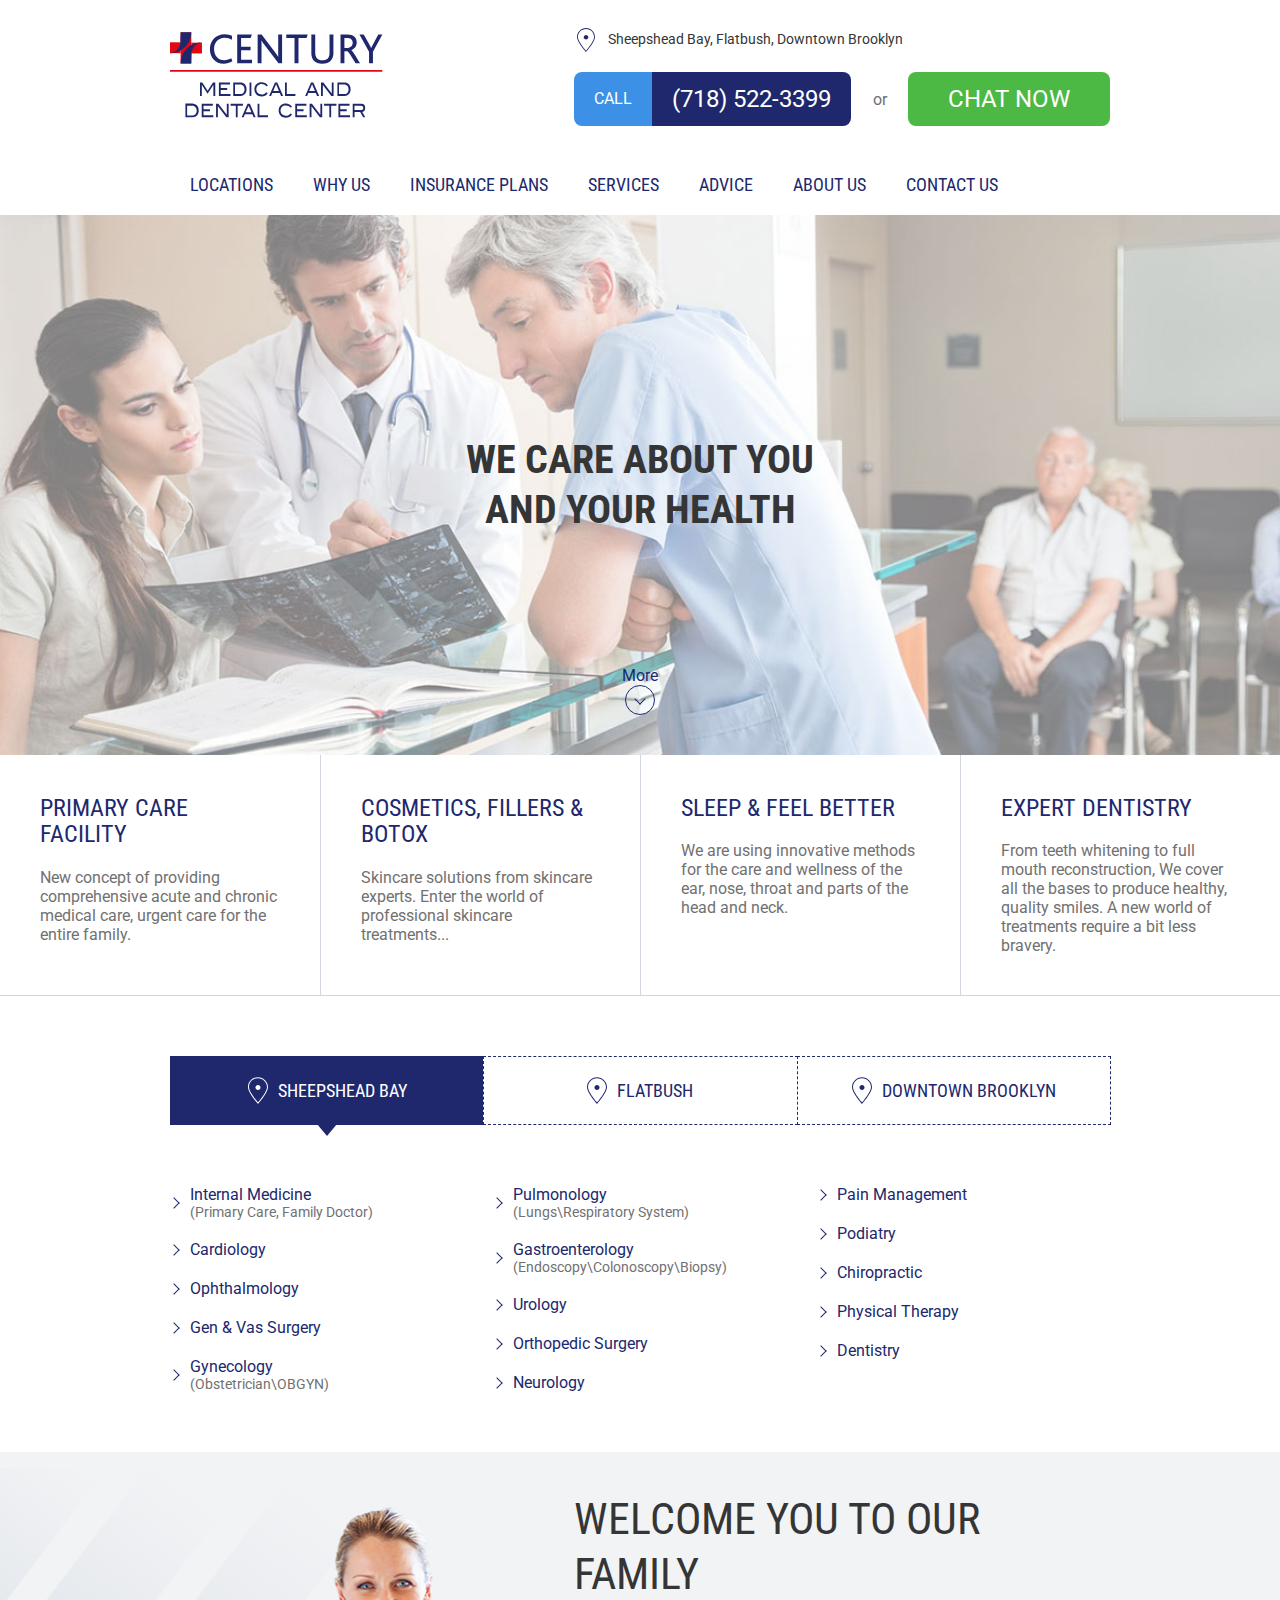
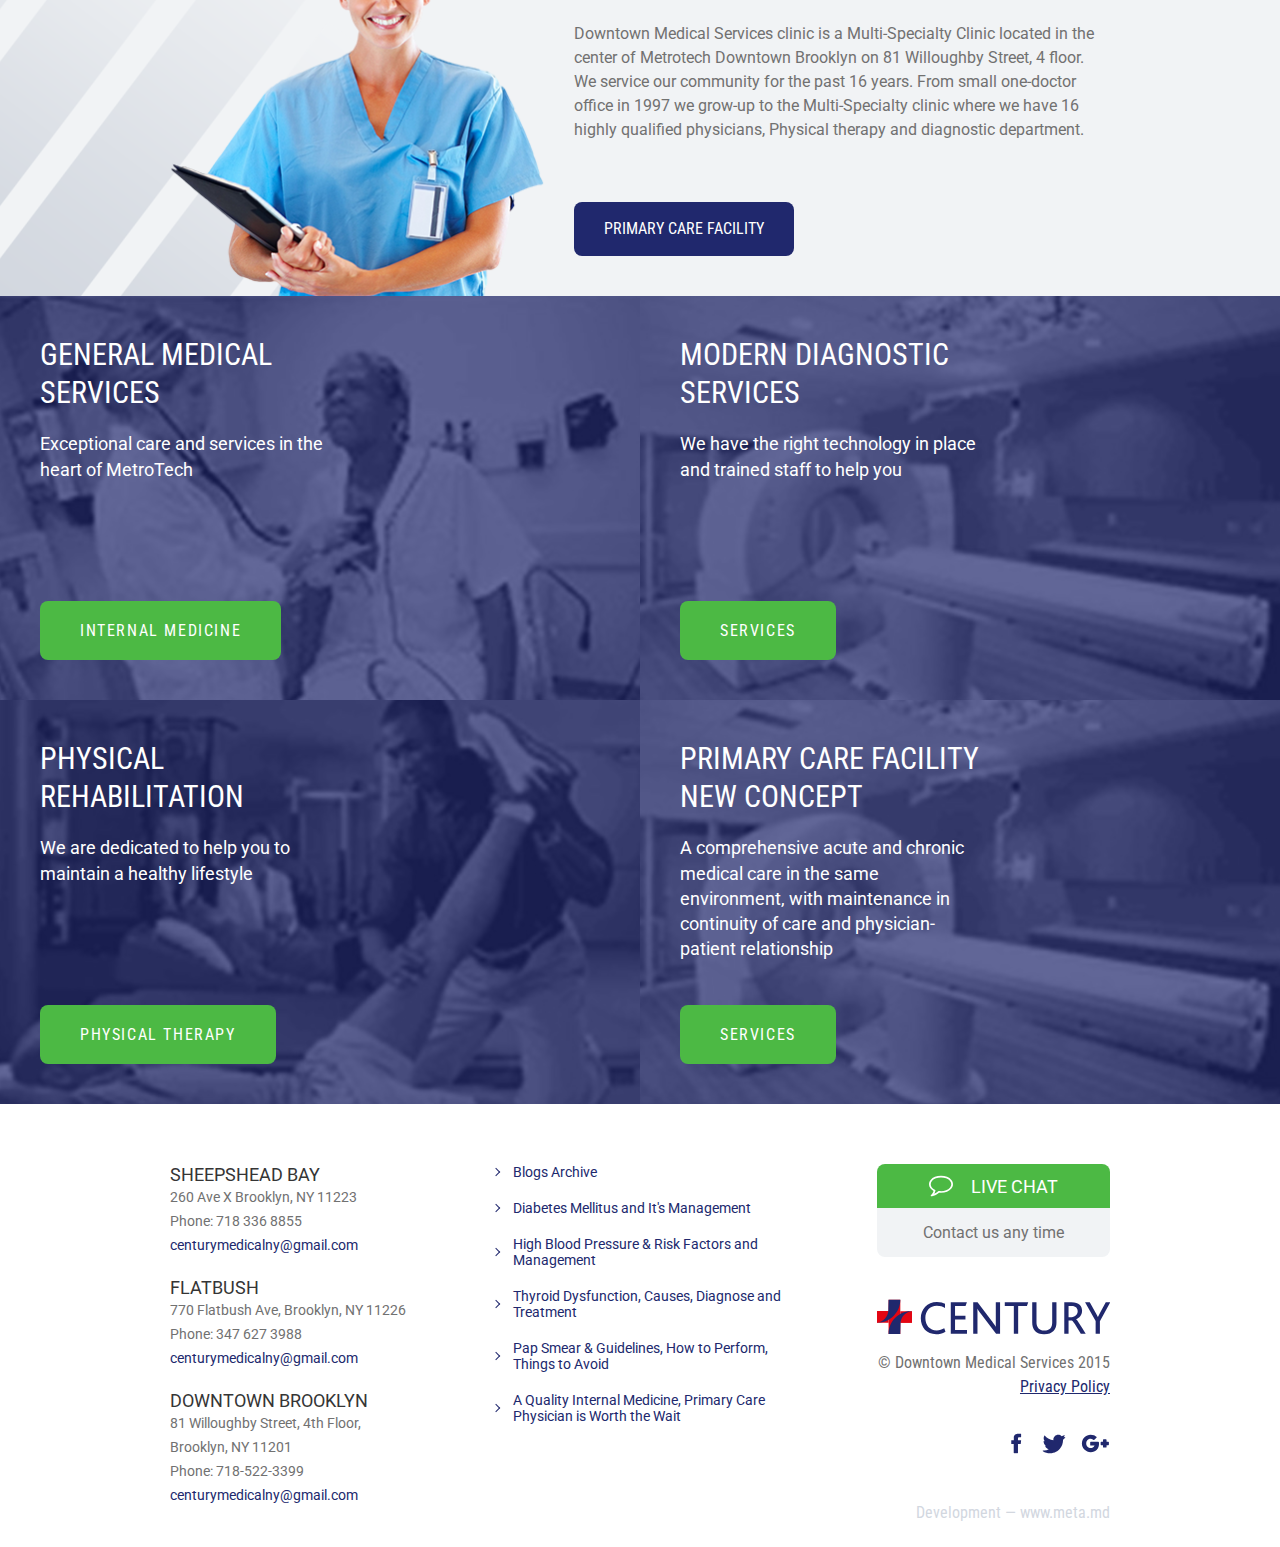
<file: docs/index.html>
<!DOCTYPE html>
<html>
  <head>
    <meta charset="UTF-8">
    <meta name="viewport" content="width=device-width, initial-scale=1.0" user-scalable="none">
    <meta http-equiv="X-UA-Compatible" content="ie=edge">
    <title>CENTURY | Home page</title>
    <!--default styles-->
    <link href="https://fonts.googleapis.com/css?family=Roboto|Roboto+Condensed:400,700&amp;amp;subset=cyrillic" rel="stylesheet">
    <link href="css/framework.min.css" rel="stylesheet">
  </head>
  <body>
    <header class="header">
      <div class="container">
        <div class="row middle">
          <div class="col md-3 xs-8"><a class="brand" href="index.html" title="CENTURY">
              <svg>
                <use xlink:href="#logo"></use>
              </svg></a></div>
          <div class="col xs-4 tablet__down">
            <button class="navbar-toggle">
              <svg>
                <use xlink:href="#menu"></use>
              </svg>
            </button>
          </div>
          <div class="col md-7 offset-md-2">
            <div class="row middle between">
              <div class="location">
                <svg class="location-icon">
                  <use xlink:href="#location"></use>
                </svg>Sheepshead Bay, Flatbush, Downtown Brooklyn
              </div><a class="btn-call" href="tel:7185223399" title="call"><span>(718) 522-3399</span></a><span class="buttons-wraper">or</span><a class="btn-chat" href="#" data-show="chat">Chat now </a>
            </div>
          </div>
        </div>
        <nav class="navbar">
          <div class="navbar-content">
            <div class="navbar-nav">
              <ul>
                <li class="active"><a href="index.html">Home</a></li>
                <li><a href="locations.html">Locations</a></li>
                <li><a href="why-us.html">Why us</a></li>
                <li><a href="insurance-plans.html">Insurance plans</a></li>
                <li><a href="services.html">Services</a></li>
                <li><a href="blog.html">Advice</a></li>
                <li><a href="about-us.html">About us</a></li>
                <li><a href="contact-us.html">Contact us</a></li>
                <li class="tablet__down"><a class="btn-call" href="tel:7185223399" title="call"><span>(718) 522-3399</span></a><a class="btn-chat" href="#" data-show="chat">Chat now </a></li>
              </ul>
            </div>
          </div>
        </nav>
      </div>
    </header>
    <div class="home--well"><img class="image-to-bg" src="img/home-well.jpg" alt="">
      <h1>We Care About You<br>And Your Health  </h1><a class="scroll-more" href="#anchor">More</a>
    </div>
    <div class="services" id="anchor">
      <div class="container flexed">
        <div class="row stretch"><a class="services__panel" href="service.html" title="Primary Care facility"><span class="services__panel--title">Primary Care facility</span><span class="services__panel--intro">New concept of providing comprehensive acute and chronic medical care, urgent care for the entire family.</span></a><a class="services__panel" href="service.html" title="Cosmetics, Fillers &amp; Botox"><span class="services__panel--title">Cosmetics, Fillers & Botox</span><span class="services__panel--intro">Skincare solutions from skincare experts. Enter the world of professional skincare treatments...</span></a><a class="services__panel" href="service.html" title="sleep &amp; feel better"><span class="services__panel--title">sleep & feel better</span><span class="services__panel--intro">We are using innovative methods for the care and wellness of the ear, nose, throat and parts of the head and neck.</span></a><a class="services__panel" href="service.html" title="Expert Dentistry"><span class="services__panel--title">Expert Dentistry</span><span class="services__panel--intro">From teeth whitening to full mouth reconstruction, We cover all the bases to produce healthy, quality smiles. A new world of treatments require a bit less bravery.</span></a></div>
      </div>
    </div>
    <div class="locations">
      <div class="container">
        <!-- locations tabs-->
        <ul class="nav-tabs" role="tablist">
          <li class="active" role="presentation"><a href="#sheepshead" aria-controls="sheepshead" role="tab" data-toggle="tab" aria-expanded="true"> 
              <svg class="icon">
                <use xlink:href="#location"></use>
              </svg><span>Sheepshead Bay</span></a></li>
          <li role="presentation"><a href="#flatbush" aria-controls="flatbush" role="tab" data-toggle="tab" aria-expanded="false"> 
              <svg class="icon">
                <use xlink:href="#location"></use>
              </svg><span>Flatbush</span></a></li>
          <li role="presentation"><a href="#brooklyn" aria-controls="brooklyn" role="tab" data-toggle="tab" aria-expanded="false"> 
              <svg class="icon">
                <use xlink:href="#location"></use>
              </svg><span>Downtown Brooklyn</span></a></li>
        </ul>
        <!-- locations panes-->
        <div class="tab-content">
          <div class="tab-pane active" id="sheepshead">
            <div class="row">
              <nav class="col sm-4">
                <ul class="locations__services">
                  <li><a href="#">Internal Medicine <small>(Primary Care, Family Doctor)</small></a></li>
                  <li><a href="#"> Cardiology</a></li>
                  <li><a href="#"> Ophthalmology</a></li>
                  <li><a href="#"> Gen & Vas Surgery</a></li>
                  <li><a href="#"> Gynecology <small>(Obstetrician\OBGYN)</small></a></li>
                </ul>
              </nav>
              <nav class="col sm-4">
                <ul class="locations__services">
                  <li><a href="#"> Pulmonology <small>(Lungs\Respiratory System)</small></a></li>
                  <li><a href="#"> Gastroenterology <small>(Endoscopy\Colonoscopy\Biopsy)</small></a></li>
                  <li><a href="#"> Urology</a></li>
                  <li><a href="#"> Orthopedic Surgery</a></li>
                  <li><a href="#"> Neurology</a></li>
                </ul>
              </nav>
              <nav class="col sm-4">
                <ul class="locations__services">
                  <li><a href="#"> Pain Management</a></li>
                  <li><a href="#"> Podiatry</a></li>
                  <li><a href="#"> Chiropractic</a></li>
                  <li><a href="#"> Physical Therapy</a></li>
                  <li><a href="#"> Dentistry</a></li>
                </ul>
              </nav>
            </div>
          </div>
          <div class="tab-pane" id="flatbush">
            <div class="row">
              <nav class="col sm-4">
                <ul class="locations__services">
                  <li><a href="#"> Internal Medicine <small>(Primary Care, Family Doctor)</small></a></li>
                  <li><a href="#"> Cardiology</a></li>
                  <li><a href="#"> Ophthalmology</a></li>
                  <li><a href="#"> Gen & Vas Surgery</a></li>
                  <li><a href="#"> Gynecology <small>(Obstetrician\OBGYN)</small></a></li>
                </ul>
              </nav>
              <nav class="col sm-4">
                <ul class="locations__services">
                  <li><a href="#"> Pain Management</a></li>
                  <li><a href="#"> Podiatry</a></li>
                  <li><a href="#"> Chiropractic</a></li>
                  <li><a href="#"> Physical Therapy</a></li>
                  <li><a href="#"> Dentistry</a></li>
                </ul>
              </nav>
              <nav class="col sm-4">
                <ul class="locations__services">
                  <li><a href="#"> Pulmonology <small>(Lungs\Respiratory System)</small></a></li>
                  <li><a href="#"> Gastroenterology <small>(Endoscopy\Colonoscopy\Biopsy)</small></a></li>
                  <li><a href="#"> Urology</a></li>
                  <li><a href="#"> Orthopedic Surgery</a></li>
                  <li><a href="#"> Neurology</a></li>
                </ul>
              </nav>
            </div>
          </div>
          <div class="tab-pane" id="brooklyn">
            <div class="row">
              <nav class="col sm-4">
                <ul class="locations__services">
                  <li><a href="#"> Pain Management</a></li>
                  <li><a href="#"> Podiatry</a></li>
                  <li><a href="#"> Chiropractic</a></li>
                  <li><a href="#"> Physical Therapy</a></li>
                  <li><a href="#"> Dentistry</a></li>
                </ul>
              </nav>
              <nav class="col sm-4">
                <ul class="locations__services">
                  <li><a href="#"> Internal Medicine <small>(Primary Care, Family Doctor)</small></a></li>
                  <li><a href="#"> Cardiology</a></li>
                  <li><a href="#"> Ophthalmology</a></li>
                  <li><a href="#"> Gen & Vas Surgery</a></li>
                  <li><a href="#"> Gynecology <small>(Obstetrician\OBGYN)</small></a></li>
                </ul>
              </nav>
              <nav class="col sm-4">
                <ul class="locations__services">
                  <li><a href="#"> Pulmonology <small>(Lungs\Respiratory System)</small></a></li>
                  <li><a href="#"> Gastroenterology <small>(Endoscopy\Colonoscopy\Biopsy)</small></a></li>
                  <li><a href="#"> Urology</a></li>
                  <li><a href="#"> Orthopedic Surgery</a></li>
                  <li><a href="#"> Neurology</a></li>
                </ul>
              </nav>
            </div>
          </div>
        </div>
      </div>
    </div>
    <div class="about-us">
      <div class="container">
        <div class="row bottom">
          <div class="about-us__intro col sm-7 order-sm-2">
            <h2>WELCOME YOU TO OUR FAMILY</h2>
            <p>Downtown Medical Services clinic is a Multi-Specialty Clinic located in the center of Metrotech Downtown Brooklyn on 81 Willoughby Street, 4 floor. We service our community for the past 16 years. From small one-doctor office in 1997 we grow-up to the Multi-Specialty clinic where we have 16 highly qualified physicians, Physical therapy and diagnostic department.</p>
            <p><a class="btn-about" href="#" title="Primary Care Facility">Primary Care Facility</a></p>
          </div>
          <div class="col sm-5 order-sm-1"><img src="img/about-us-photo.png" alt=""></div>
        </div>
      </div>
    </div>
    <div class="global-services">
      <div class="global-services__panel">
        <div class="img-to-bg"><img src="img/service-1.jpg" alt=""></div>
        <h3>General Medical Services</h3>
        <p>Exceptional care and services in the heart of MetroTech</p><a class="btn-accent" href="#" title="title">INTERNAL MEDICINE</a>
      </div>
      <div class="global-services__panel">
        <div class="img-to-bg"><img src="img/service-2.jpg" alt=""></div>
        <h3>Modern Diagnostic Services</h3>
        <p>We have the right technology in place and trained staff to help you</p><a class="btn-accent" href="#" title="title">SERVICES</a>
      </div>
      <div class="global-services__panel">
        <div class="img-to-bg"><img src="img/service-3.jpg" alt=""></div>
        <h3>Physical Rehabilitation</h3>
        <p>We are dedicated to help you to maintain a healthy lifestyle</p><a class="btn-accent" href="#" title="title">PHYSICAL THERAPY</a>
      </div>
      <div class="global-services__panel">
        <div class="img-to-bg"><img src="img/service-4.jpg" alt=""></div>
        <h3>PRIMARY CARE FACILITY new concept</h3>
        <p>A comprehensive acute and chronic medical care in the same environment, with maintenance in continuity of care and physician-patient relationship</p><a class="btn-accent" href="#" title="title">SERVICES</a>
      </div>
    </div>
    <footer class="footer">
      <div class="container"> 
        <div class="row">
          <div class="col sm-4">
            <dl class="footer__adress">
              <dt>Sheepshead Bay</dt>
              <dd>260 Ave X Brooklyn, NY 11223<br>Phone: 718 336 8855<br><a href="mailto:centurymedicalny@gmail.com">centurymedicalny@gmail.com</a></dd>
              <dt>Flatbush</dt>
              <dd>770 Flatbush Ave, Brooklyn, NY 11226<br>Phone: 347 627 3988<br><a href="mailto:centurymedicalny@gmail.com">centurymedicalny@gmail.com</a></dd>
              <dt>Downtown Brooklyn</dt>
              <dd>81 Willoughby Street, 4th Floor,<br>Brooklyn, NY 11201<br>Phone: 718-522-3399<br><a href="mailto:centurymedicalny@gmail.com">centurymedicalny@gmail.com</a></dd>
            </dl>
          </div>
          <div class="col sm-4">
            <ul class="footer__nav">
              <li><a href="">Blogs Archive</a></li>
              <li><a href="">Diabetes Mellitus and It's Management</a></li>
              <li><a href="">High Blood Pressure & Risk Factors and Management</a></li>
              <li><a href="">Thyroid Dysfunction, Causes, Diagnose and Treatment</a></li>
              <li><a href="">Pap Smear & Guidelines, How to Perform, Things to Avoid</a></li>
              <li><a href="">A Quality Internal Medicine, Primary Care Physician is Worth the Wait</a></li>
            </ul>
          </div>
          <div class="col sm-4">
            <div class="footer__last-col">
              <div class="footer__buttons"><a class="footer__chat" href="#" data-show="chat"> 
                  <svg>
                    <use xlink:href="#chat"></use>
                  </svg><span>Live chat</span></a><a class="footer__call" href="tel:7185223399">Contact us any time</a></div><a class="footer__brand" href="index.html" title="CENTURY">
                <svg>
                  <use xlink:href="#logo2"></use>
                </svg></a>
              <p class="footer__copyrights">© Downtown Medical Services 2015<br><a href="">Privacy Policy</a></p>
              <p class="footer__social"><a href="https://facebook.com" target="_blank">
                  <svg>
                    <use xlink:href="#fb"></use>
                  </svg></a><a href="https://twitter.com/intent/follow?original_referer=http%3A%2F%2Fdowntownmedicalservices.com%2F&amp;ref_src=twsrc%5Etfw&amp;screen_name=DowntownMedical&amp;tw_p=followbutton" target="_blank">
                  <svg>
                    <use xlink:href="#tw"></use>
                  </svg></a><a href="https://plus.google.com/+Downtownmedicalservices" target="_blank">
                  <svg>
                    <use xlink:href="#gp"></use>
                  </svg></a></p>
              <p class="footer__develop">Development — <a href="http://www.meta.md" target="_blank">www.meta.md</a></p>
            </div>
          </div>
        </div>
      </div>
    </footer>
    <!-- SCRIPTS-->
    <script src="https://ajax.googleapis.com/ajax/libs/jquery/1.12.4/jquery.min.js"></script>
    <script src="js/main.min.js"></script>
    <script src="js/app.min.js"></script>
  </body>
</html>
</file>
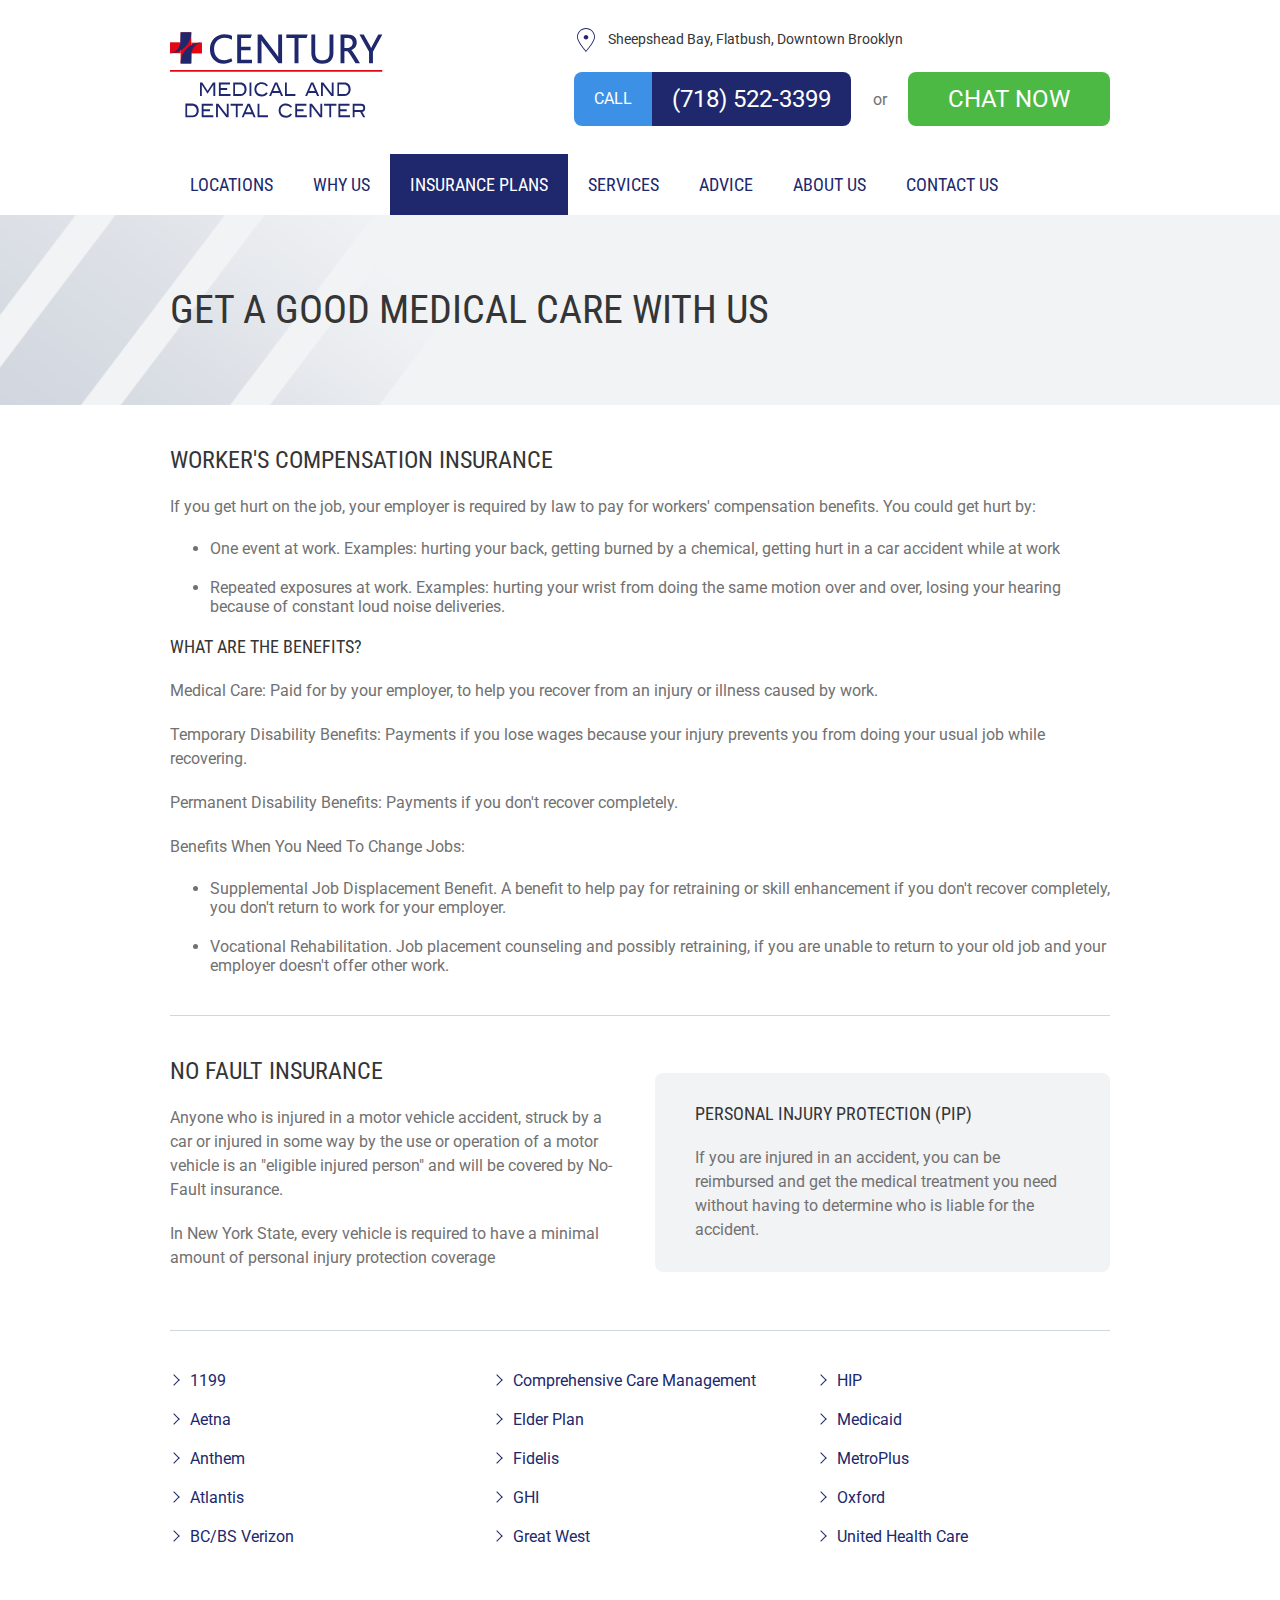
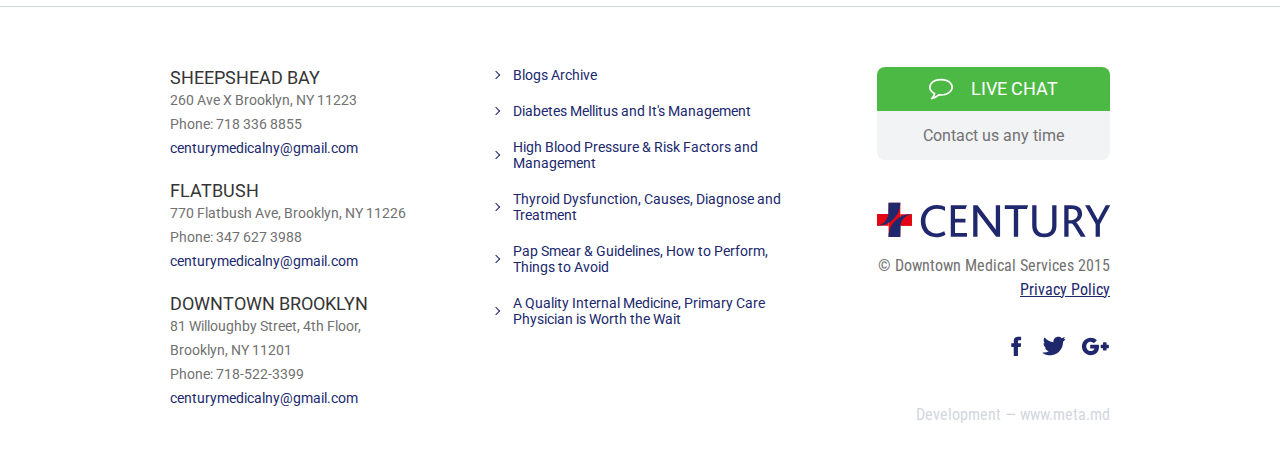
<file: docs/insurance-plans.html>
<!DOCTYPE html>
<html>
  <head>
    <meta charset="UTF-8">
    <meta name="viewport" content="width=device-width, initial-scale=1.0" user-scalable="none">
    <meta http-equiv="X-UA-Compatible" content="ie=edge">
    <title>CENTURY | Insurance plans page</title>
    <!--default styles-->
    <link href="https://fonts.googleapis.com/css?family=Roboto|Roboto+Condensed:400,700&amp;amp;subset=cyrillic" rel="stylesheet">
    <link href="css/framework.min.css" rel="stylesheet">
  </head>
  <body>
    <header class="header">
      <div class="container">
        <div class="row middle">
          <div class="col md-3 xs-8"><a class="brand" href="index.html" title="CENTURY">
              <svg>
                <use xlink:href="#logo"></use>
              </svg></a></div>
          <div class="col xs-4 tablet__down">
            <button class="navbar-toggle">
              <svg>
                <use xlink:href="#menu"></use>
              </svg>
            </button>
          </div>
          <div class="col md-7 offset-md-2">
            <div class="row middle between">
              <div class="location">
                <svg class="location-icon">
                  <use xlink:href="#location"></use>
                </svg>Sheepshead Bay, Flatbush, Downtown Brooklyn
              </div><a class="btn-call" href="tel:7185223399" title="call"><span>(718) 522-3399</span></a><span class="buttons-wraper">or</span><a class="btn-chat" href="#" data-show="chat">Chat now </a>
            </div>
          </div>
        </div>
        <nav class="navbar">
          <div class="navbar-content">
            <div class="navbar-nav">
              <ul>
                <li><a href="index.html">Home</a></li>
                <li><a href="locations.html">Locations</a></li>
                <li><a href="why-us.html">Why us</a></li>
                <li class="active"><a href="insurance-plans.html">Insurance plans</a></li>
                <li><a href="services.html">Services</a></li>
                <li><a href="blog.html">Advice</a></li>
                <li><a href="about-us.html">About us</a></li>
                <li><a href="contact-us.html">Contact us</a></li>
                <li class="tablet__down"><a class="btn-call" href="tel:7185223399" title="call"><span>(718) 522-3399</span></a><a class="btn-chat" href="#" data-show="chat">Chat now </a></li>
              </ul>
            </div>
          </div>
        </nav>
      </div>
    </header>
    <div class="page-header">
      <div class="container">
        <div class="row">
          <div class="col md-10">
            <h1>Get a good medical care with us</h1>
          </div>
        </div>
      </div>
    </div>
    <div class="insurance-page">
      <div class="container">
        <h2>Worker's Compensation Insurance</h2>
        <p>If you get hurt on the job, your employer is required by law to pay for workers' compensation benefits. You could get hurt by:</p>
        <ul>
          <li>One event at work. Examples: hurting your back, getting burned by a chemical, getting hurt in a car accident while at work</li>
          <li>Repeated exposures at work. Examples: hurting your wrist from doing the same motion over and over, losing your hearing because of constant loud noise deliveries.</li>
        </ul>
        <h3>WHAT ARE THE BENEFITS?</h3>
        <p>Medical Care: Paid for by your employer, to help you recover from an injury or illness caused by work.</p>
        <p>Temporary Disability Benefits: Payments if you lose wages because your injury prevents you from doing your usual job while recovering.</p>
        <p>Permanent Disability Benefits: Payments if you don't recover completely.</p>
        <p>Benefits When You Need To Change Jobs:</p>
        <ul>
          <li>Supplemental Job Displacement Benefit. A benefit to help pay for retraining or skill enhancement if you don't recover completely, you don't return to work for your employer.</li>
          <li>Vocational Rehabilitation. Job placement counseling and possibly retraining, if you are unable to return to your old job and your employer doesn't offer other work.</li>
        </ul>
        <hr>
        <div class="row middle">
          <div class="col sm-6">
            <h2>No Fault Insurance</h2>
            <p>Anyone who is injured in a motor vehicle accident, struck by a car or injured in some way by the use or operation of a motor vehicle is an "eligible injured person" and will be covered by No-Fault insurance.</p>
            <p>In New York State, every vehicle is required to have a minimal amount of personal injury protection coverage        </p>
          </div>
          <div class="col sm-6">
            <div class="insurance-panel">
              <h3>PERSONAL INJURY PROTECTION (PIP)</h3>
              <p>If you are injured in an accident, you can be reimbursed and get the medical treatment you need without having to determine who is liable for the accident.</p>
            </div>
          </div>
        </div>
        <hr>
        <div class="row">
          <nav class="col sm-4">
            <ul class="locations__services">
              <li><a href="#">1199</a></li>
              <li><a href="#">Aetna</a></li>
              <li><a href="#">Anthem</a></li>
              <li><a href="#">Atlantis</a></li>
              <li><a href="#">BC/BS Verizon</a></li>
            </ul>
          </nav>
          <nav class="col sm-4">
            <ul class="locations__services">
              <li><a href="#">Comprehensive Care Management</a></li>
              <li><a href="#">Elder Plan</a></li>
              <li><a href="#">Fidelis</a></li>
              <li><a href="#">GHI</a></li>
              <li><a href="#">Great West</a></li>
            </ul>
          </nav>
          <nav class="col sm-4">
            <ul class="locations__services">
              <li><a href="#">HIP</a></li>
              <li><a href="#">Medicaid</a></li>
              <li><a href="#">MetroPlus</a></li>
              <li><a href="#">Oxford</a></li>
              <li><a href="#">United Health Care</a></li>
            </ul>
          </nav>
        </div>
      </div>
    </div>
    <footer class="footer">
      <div class="container"> 
        <div class="row">
          <div class="col sm-4">
            <dl class="footer__adress">
              <dt>Sheepshead Bay</dt>
              <dd>260 Ave X Brooklyn, NY 11223<br>Phone: 718 336 8855<br><a href="mailto:centurymedicalny@gmail.com">centurymedicalny@gmail.com</a></dd>
              <dt>Flatbush</dt>
              <dd>770 Flatbush Ave, Brooklyn, NY 11226<br>Phone: 347 627 3988<br><a href="mailto:centurymedicalny@gmail.com">centurymedicalny@gmail.com</a></dd>
              <dt>Downtown Brooklyn</dt>
              <dd>81 Willoughby Street, 4th Floor,<br>Brooklyn, NY 11201<br>Phone: 718-522-3399<br><a href="mailto:centurymedicalny@gmail.com">centurymedicalny@gmail.com</a></dd>
            </dl>
          </div>
          <div class="col sm-4">
            <ul class="footer__nav">
              <li><a href="">Blogs Archive</a></li>
              <li><a href="">Diabetes Mellitus and It's Management</a></li>
              <li><a href="">High Blood Pressure & Risk Factors and Management</a></li>
              <li><a href="">Thyroid Dysfunction, Causes, Diagnose and Treatment</a></li>
              <li><a href="">Pap Smear & Guidelines, How to Perform, Things to Avoid</a></li>
              <li><a href="">A Quality Internal Medicine, Primary Care Physician is Worth the Wait</a></li>
            </ul>
          </div>
          <div class="col sm-4">
            <div class="footer__last-col">
              <div class="footer__buttons"><a class="footer__chat" href="#" data-show="chat"> 
                  <svg>
                    <use xlink:href="#chat"></use>
                  </svg><span>Live chat</span></a><a class="footer__call" href="tel:7185223399">Contact us any time</a></div><a class="footer__brand" href="index.html" title="CENTURY">
                <svg>
                  <use xlink:href="#logo2"></use>
                </svg></a>
              <p class="footer__copyrights">© Downtown Medical Services 2015<br><a href="">Privacy Policy</a></p>
              <p class="footer__social"><a href="https://facebook.com" target="_blank">
                  <svg>
                    <use xlink:href="#fb"></use>
                  </svg></a><a href="https://twitter.com/intent/follow?original_referer=http%3A%2F%2Fdowntownmedicalservices.com%2F&amp;ref_src=twsrc%5Etfw&amp;screen_name=DowntownMedical&amp;tw_p=followbutton" target="_blank">
                  <svg>
                    <use xlink:href="#tw"></use>
                  </svg></a><a href="https://plus.google.com/+Downtownmedicalservices" target="_blank">
                  <svg>
                    <use xlink:href="#gp"></use>
                  </svg></a></p>
              <p class="footer__develop">Development — <a href="http://www.meta.md" target="_blank">www.meta.md</a></p>
            </div>
          </div>
        </div>
      </div>
    </footer>
    <!-- SCRIPTS-->
    <script src="https://ajax.googleapis.com/ajax/libs/jquery/1.12.4/jquery.min.js"></script>
    <script src="js/main.min.js"></script>
    <script src="js/app.min.js"></script>
  </body>
</html>
</file>
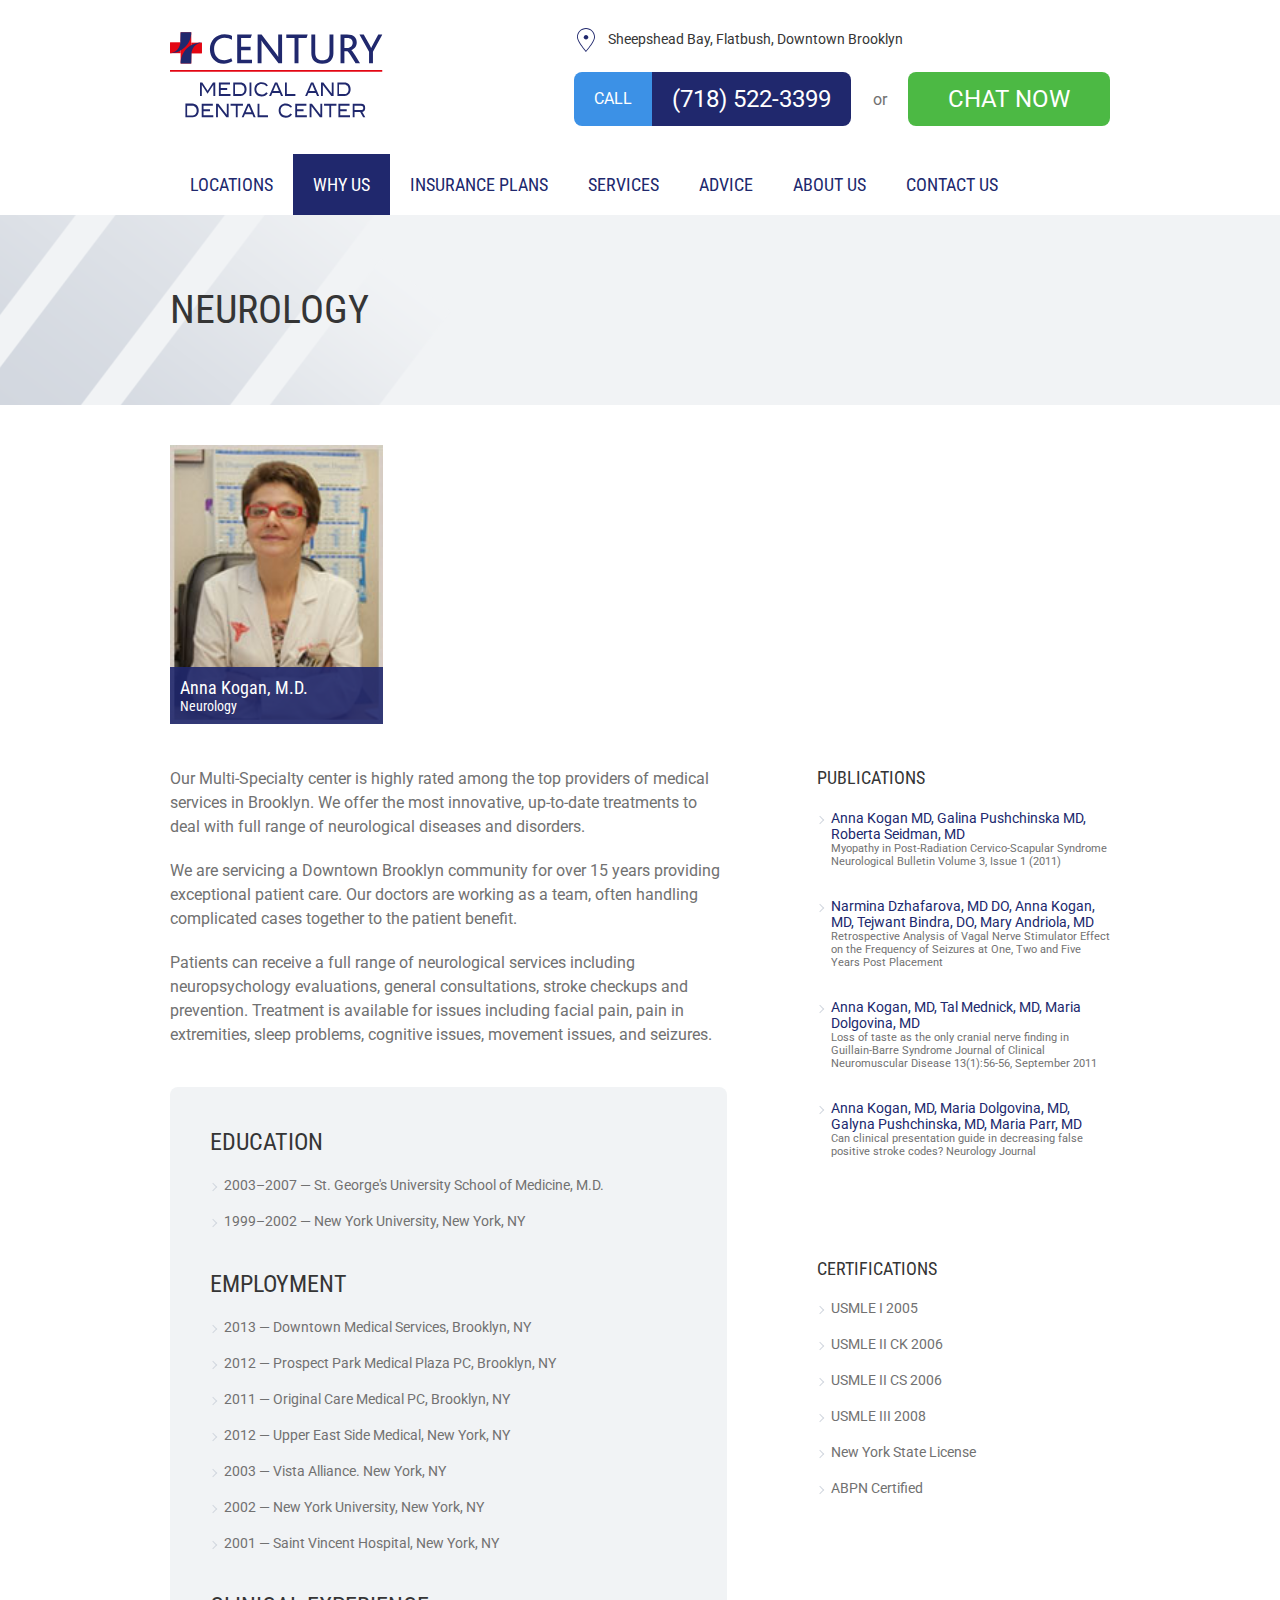
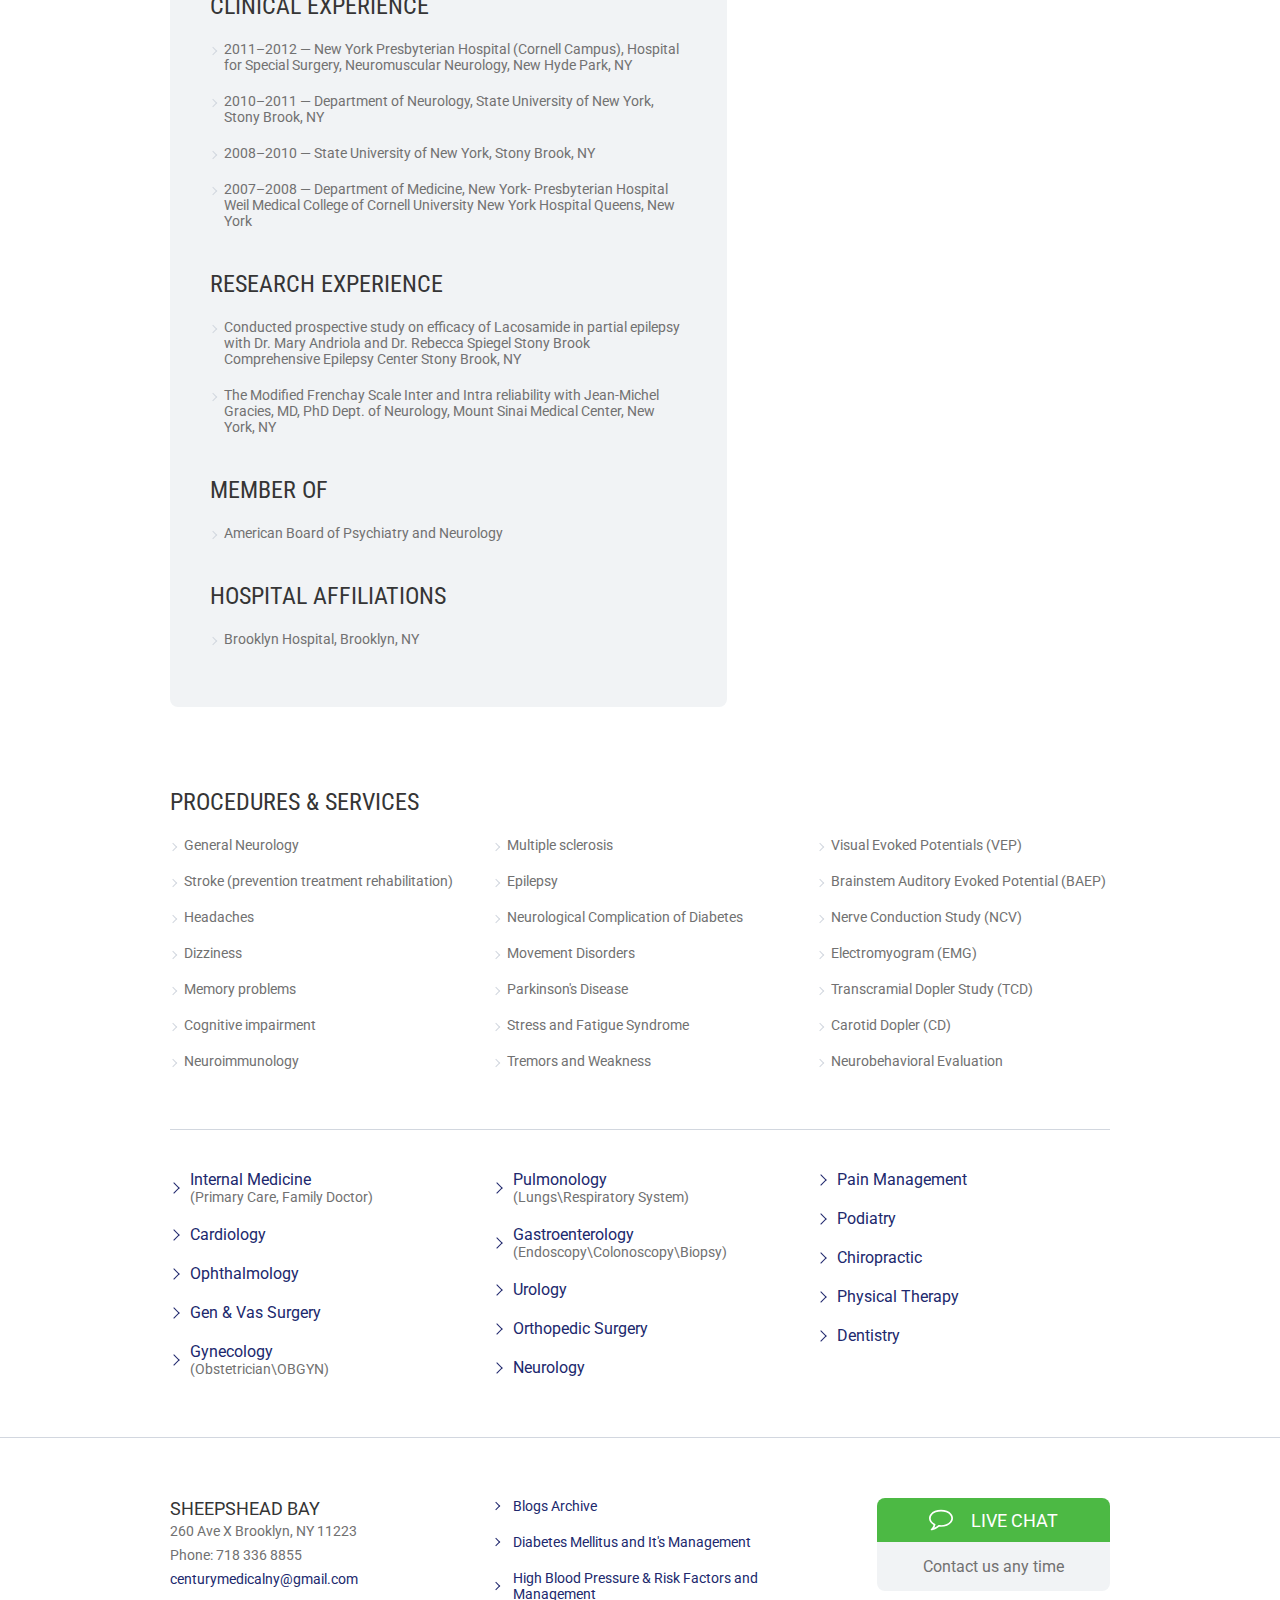
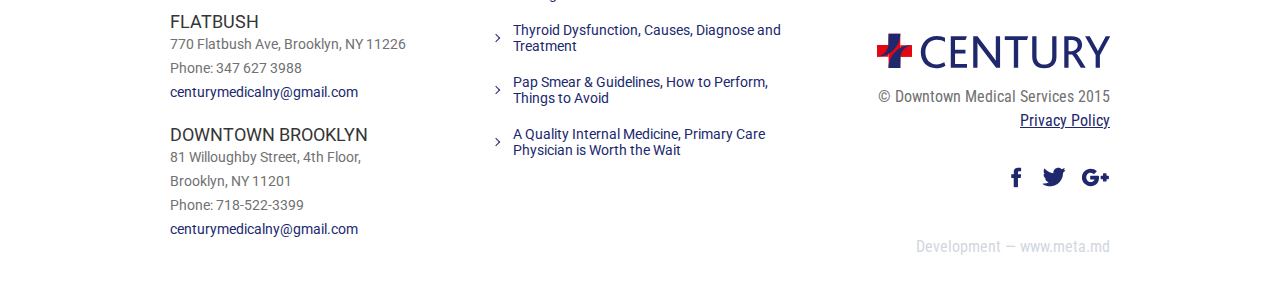
<file: docs/neurology.html>
<!DOCTYPE html>
<html>
  <head>
    <meta charset="UTF-8">
    <meta name="viewport" content="width=device-width, initial-scale=1.0" user-scalable="none">
    <meta http-equiv="X-UA-Compatible" content="ie=edge">
    <title>CENTURY | Why us page</title>
    <!--default styles-->
    <link href="https://fonts.googleapis.com/css?family=Roboto|Roboto+Condensed:400,700&amp;amp;subset=cyrillic" rel="stylesheet">
    <link href="css/framework.min.css" rel="stylesheet">
  </head>
  <body>
    <header class="header">
      <div class="container">
        <div class="row middle">
          <div class="col md-3 xs-8"><a class="brand" href="index.html" title="CENTURY">
              <svg>
                <use xlink:href="#logo"></use>
              </svg></a></div>
          <div class="col xs-4 tablet__down">
            <button class="navbar-toggle">
              <svg>
                <use xlink:href="#menu"></use>
              </svg>
            </button>
          </div>
          <div class="col md-7 offset-md-2">
            <div class="row middle between">
              <div class="location">
                <svg class="location-icon">
                  <use xlink:href="#location"></use>
                </svg>Sheepshead Bay, Flatbush, Downtown Brooklyn
              </div><a class="btn-call" href="tel:7185223399" title="call"><span>(718) 522-3399</span></a><span class="buttons-wraper">or</span><a class="btn-chat" href="#" data-show="chat">Chat now </a>
            </div>
          </div>
        </div>
        <nav class="navbar">
          <div class="navbar-content">
            <div class="navbar-nav">
              <ul>
                <li><a href="index.html">Home</a></li>
                <li><a href="locations.html">Locations</a></li>
                <li class="active"><a href="why-us.html">Why us</a></li>
                <li><a href="insurance-plans.html">Insurance plans</a></li>
                <li><a href="services.html">Services</a></li>
                <li><a href="blog.html">Advice</a></li>
                <li><a href="about-us.html">About us</a></li>
                <li><a href="contact-us.html">Contact us</a></li>
                <li class="tablet__down"><a class="btn-call" href="tel:7185223399" title="call"><span>(718) 522-3399</span></a><a class="btn-chat" href="#" data-show="chat">Chat now </a></li>
              </ul>
            </div>
          </div>
        </nav>
      </div>
    </header>
    <div class="page-header">
      <div class="container">
        <div class="row">
          <div class="col md-10">
            <h1>Neurology</h1>
          </div>
        </div>
      </div>
    </div>
    <div class="expert-page">
      <div class="container">
        <div class="row">
          <div class="col sm-3">
            <div class="expert-page__photo"><img src="img/expert-1.jpg" alt=""><span>Anna Kogan, M.D.<small>Neurology</small></span></div>
          </div>
          <div class="col sm-9">
            <div class="expert-page__video">
              <iframe width="480" height="278" src="https://www.youtube.com/embed/txTqtm58AqM" frameborder="0" allowfullscreen></iframe>
            </div>
          </div>
        </div>
        <div class="row">
          <div class="col sm-8">
            <div class="expert-page__body">
              <p>Our Multi-Specialty center is highly rated among the top providers of medical services in Brooklyn. We offer the most innovative, up-to-date treatments to deal with full range of neurological diseases and disorders.</p>
              <p>We are servicing a Downtown Brooklyn community for over 15 years providing exceptional patient care. Our doctors are working as a team, often handling complicated cases together to the patient benefit.</p>
              <p>Patients can receive a full range of neurological services including neuropsychology evaluations, general consultations, stroke checkups and prevention. Treatment is available for issues including facial pain, pain in extremities, sleep problems, cognitive issues, movement issues, and seizures.</p>
              <div class="expert-page__timeline">
                <h2>Education</h2>
                <ul>
                  <li>2003–2007 — St. George's University School of Medicine, M.D.</li>
                  <li>1999–2002 — New York University, New York, NY</li>
                </ul>
                <h2>Employment</h2>
                <ul>
                  <li>2013 — Downtown Medical Services, Brooklyn, NY</li>
                  <li>2012 — Prospect Park Medical Plaza PC, Brooklyn, NY</li>
                  <li>2011 — Original Care Medical PC, Brooklyn, NY</li>
                  <li>2012 — Upper East Side Medical, New York, NY</li>
                  <li>2003 — Vista Alliance. New York, NY</li>
                  <li>2002 — New York University, New York, NY</li>
                  <li>2001 — Saint Vincent Hospital, New York, NY</li>
                </ul>
                <h2>Clinical Experience</h2>
                <ul>
                  <li>2011–2012 — New York Presbyterian Hospital (Cornell Campus), Hospital for Special Surgery, Neuromuscular Neurology, New Hyde Park, NY</li>
                  <li>2010–2011 — Department of Neurology, State University of New York, Stony Brook, NY</li>
                  <li>2008–2010 — State University of New York, Stony Brook, NY</li>
                  <li>2007–2008 — Department of Medicine, New York- Presbyterian Hospital Weil Medical College of Cornell University New York Hospital Queens, New York</li>
                </ul>
                <h2>Research Experience</h2>
                <ul>
                  <li>Conducted prospective study on efficacy of Lacosamide in partial epilepsy with Dr. Mary Andriola and Dr. Rebecca Spiegel Stony Brook Comprehensive Epilepsy Center Stony Brook, NY</li>
                  <li>The Modified Frenchay Scale Inter and Intra reliability with Jean-Michel Gracies, MD, PhD Dept. of Neurology, Mount Sinai Medical Center, New York, NY</li>
                </ul>
                <h2>Member Of</h2>
                <ul>
                  <li>American Board of Psychiatry and Neurology</li>
                </ul>
                <h2>Hospital Affiliations</h2>
                <ul>
                  <li>Brooklyn Hospital, Brooklyn, NY</li>
                </ul>
              </div>
            </div>
          </div>
          <div class="col sm-4">
            <div class="article-page__recent">
              <h3>Publications</h3>
              <ul>
                <li><a href="#" title="title">Anna Kogan MD, Galina Pushchinska MD, Roberta Seidman, MD<small>Myopathy in Post-Radiation Cervico-Scapular Syndrome Neurological Bulletin Volume 3, Issue 1 (2011)</small></a></li>
                <li><a href="#" title="title">Narmina Dzhafarova, MD DO, Anna Kogan, MD, Tejwant Bindra, DO, Mary Andriola, MD<small>Retrospective Analysis of Vagal Nerve Stimulator Effect on the Frequency of Seizures at One, Two and Five Years Post Placement</small></a></li>
                <li><a href="#" title="title">Anna Kogan, MD, Tal Mednick, MD, Maria Dolgovina, MD<small>Loss of taste as the only cranial nerve finding in Guillain-Barre Syndrome Journal of Clinical Neuromuscular Disease 13(1):56-56, September 2011</small></a></li>
                <li><a href="#" title="title">Anna Kogan, MD, Maria Dolgovina, MD, Galyna Pushchinska, MD, Maria Parr, MD<small>Can clinical presentation guide in decreasing false positive stroke codes? Neurology Journal</small></a></li>
              </ul>
            </div>
            <div class="expert-page__list">
              <h3>Certifications</h3>
              <ul>
                <li>USMLE I 2005</li>
                <li>USMLE II CK 2006</li>
                <li>USMLE II CS 2006</li>
                <li>USMLE III 2008</li>
                <li>New York State License</li>
                <li>ABPN Certified</li>
              </ul>
            </div>
          </div>
        </div>
        <div class="expert-page__services">     
          <h2>Procedures & Services</h2>
          <div class="row">
            <div class="col sm-4 expert-page__list">
              <ul>
                <li>General Neurology</li>
                <li>Stroke (prevention treatment rehabilitation)</li>
                <li>Headaches</li>
                <li>Dizziness</li>
                <li>Memory problems</li>
                <li>Cognitive impairment</li>
                <li>Neuroimmunology</li>
              </ul>
            </div>
            <div class="col sm-4 expert-page__list">
              <ul>
                <li>Multiple sclerosis</li>
                <li>Epilepsy</li>
                <li>Neurological Complication of Diabetes</li>
                <li>Movement Disorders</li>
                <li>Parkinson's Disease</li>
                <li>Stress and Fatigue Syndrome</li>
                <li>Tremors and Weakness</li>
              </ul>
            </div>
            <div class="col sm-4 expert-page__list">
              <ul>
                <li>Visual Evoked Potentials (VEP)</li>
                <li>Brainstem Auditory Evoked Potential (BAEP)</li>
                <li>Nerve Conduction Study (NCV)</li>
                <li>Electromyogram (EMG)</li>
                <li>Transcramial Dopler Study (TCD)</li>
                <li>Carotid Dopler (CD)</li>
                <li>Neurobehavioral Evaluation </li>
              </ul>
            </div>
          </div>
        </div>
        <div class="row whyus-services">
          <nav class="col sm-4">
            <ul class="locations__services">
              <li><a href="#">Internal Medicine <small>(Primary Care, Family Doctor)</small></a></li>
              <li><a href="#"> Cardiology</a></li>
              <li><a href="#"> Ophthalmology</a></li>
              <li><a href="#"> Gen & Vas Surgery</a></li>
              <li><a href="#"> Gynecology <small>(Obstetrician\OBGYN)</small></a></li>
            </ul>
          </nav>
          <nav class="col sm-4">
            <ul class="locations__services">
              <li><a href="#"> Pulmonology <small>(Lungs\Respiratory System)</small></a></li>
              <li><a href="#"> Gastroenterology <small>(Endoscopy\Colonoscopy\Biopsy)</small></a></li>
              <li><a href="#"> Urology</a></li>
              <li><a href="#"> Orthopedic Surgery</a></li>
              <li><a href="#"> Neurology</a></li>
            </ul>
          </nav>
          <nav class="col sm-4">
            <ul class="locations__services">
              <li><a href="#"> Pain Management</a></li>
              <li><a href="#"> Podiatry</a></li>
              <li><a href="#"> Chiropractic</a></li>
              <li><a href="#"> Physical Therapy</a></li>
              <li><a href="#"> Dentistry</a></li>
            </ul>
          </nav>
        </div>
      </div>
    </div>
    <footer class="footer">
      <div class="container"> 
        <div class="row">
          <div class="col sm-4">
            <dl class="footer__adress">
              <dt>Sheepshead Bay</dt>
              <dd>260 Ave X Brooklyn, NY 11223<br>Phone: 718 336 8855<br><a href="mailto:centurymedicalny@gmail.com">centurymedicalny@gmail.com</a></dd>
              <dt>Flatbush</dt>
              <dd>770 Flatbush Ave, Brooklyn, NY 11226<br>Phone: 347 627 3988<br><a href="mailto:centurymedicalny@gmail.com">centurymedicalny@gmail.com</a></dd>
              <dt>Downtown Brooklyn</dt>
              <dd>81 Willoughby Street, 4th Floor,<br>Brooklyn, NY 11201<br>Phone: 718-522-3399<br><a href="mailto:centurymedicalny@gmail.com">centurymedicalny@gmail.com</a></dd>
            </dl>
          </div>
          <div class="col sm-4">
            <ul class="footer__nav">
              <li><a href="">Blogs Archive</a></li>
              <li><a href="">Diabetes Mellitus and It's Management</a></li>
              <li><a href="">High Blood Pressure & Risk Factors and Management</a></li>
              <li><a href="">Thyroid Dysfunction, Causes, Diagnose and Treatment</a></li>
              <li><a href="">Pap Smear & Guidelines, How to Perform, Things to Avoid</a></li>
              <li><a href="">A Quality Internal Medicine, Primary Care Physician is Worth the Wait</a></li>
            </ul>
          </div>
          <div class="col sm-4">
            <div class="footer__last-col">
              <div class="footer__buttons"><a class="footer__chat" href="#" data-show="chat"> 
                  <svg>
                    <use xlink:href="#chat"></use>
                  </svg><span>Live chat</span></a><a class="footer__call" href="tel:7185223399">Contact us any time</a></div><a class="footer__brand" href="index.html" title="CENTURY">
                <svg>
                  <use xlink:href="#logo2"></use>
                </svg></a>
              <p class="footer__copyrights">© Downtown Medical Services 2015<br><a href="">Privacy Policy</a></p>
              <p class="footer__social"><a href="https://facebook.com" target="_blank">
                  <svg>
                    <use xlink:href="#fb"></use>
                  </svg></a><a href="https://twitter.com/intent/follow?original_referer=http%3A%2F%2Fdowntownmedicalservices.com%2F&amp;ref_src=twsrc%5Etfw&amp;screen_name=DowntownMedical&amp;tw_p=followbutton" target="_blank">
                  <svg>
                    <use xlink:href="#tw"></use>
                  </svg></a><a href="https://plus.google.com/+Downtownmedicalservices" target="_blank">
                  <svg>
                    <use xlink:href="#gp"></use>
                  </svg></a></p>
              <p class="footer__develop">Development — <a href="http://www.meta.md" target="_blank">www.meta.md</a></p>
            </div>
          </div>
        </div>
      </div>
    </footer>
    <!-- SCRIPTS-->
    <script src="https://ajax.googleapis.com/ajax/libs/jquery/1.12.4/jquery.min.js"></script>
    <script src="js/main.min.js"></script>
    <script src="js/app.min.js"></script>
  </body>
</html>
</file>
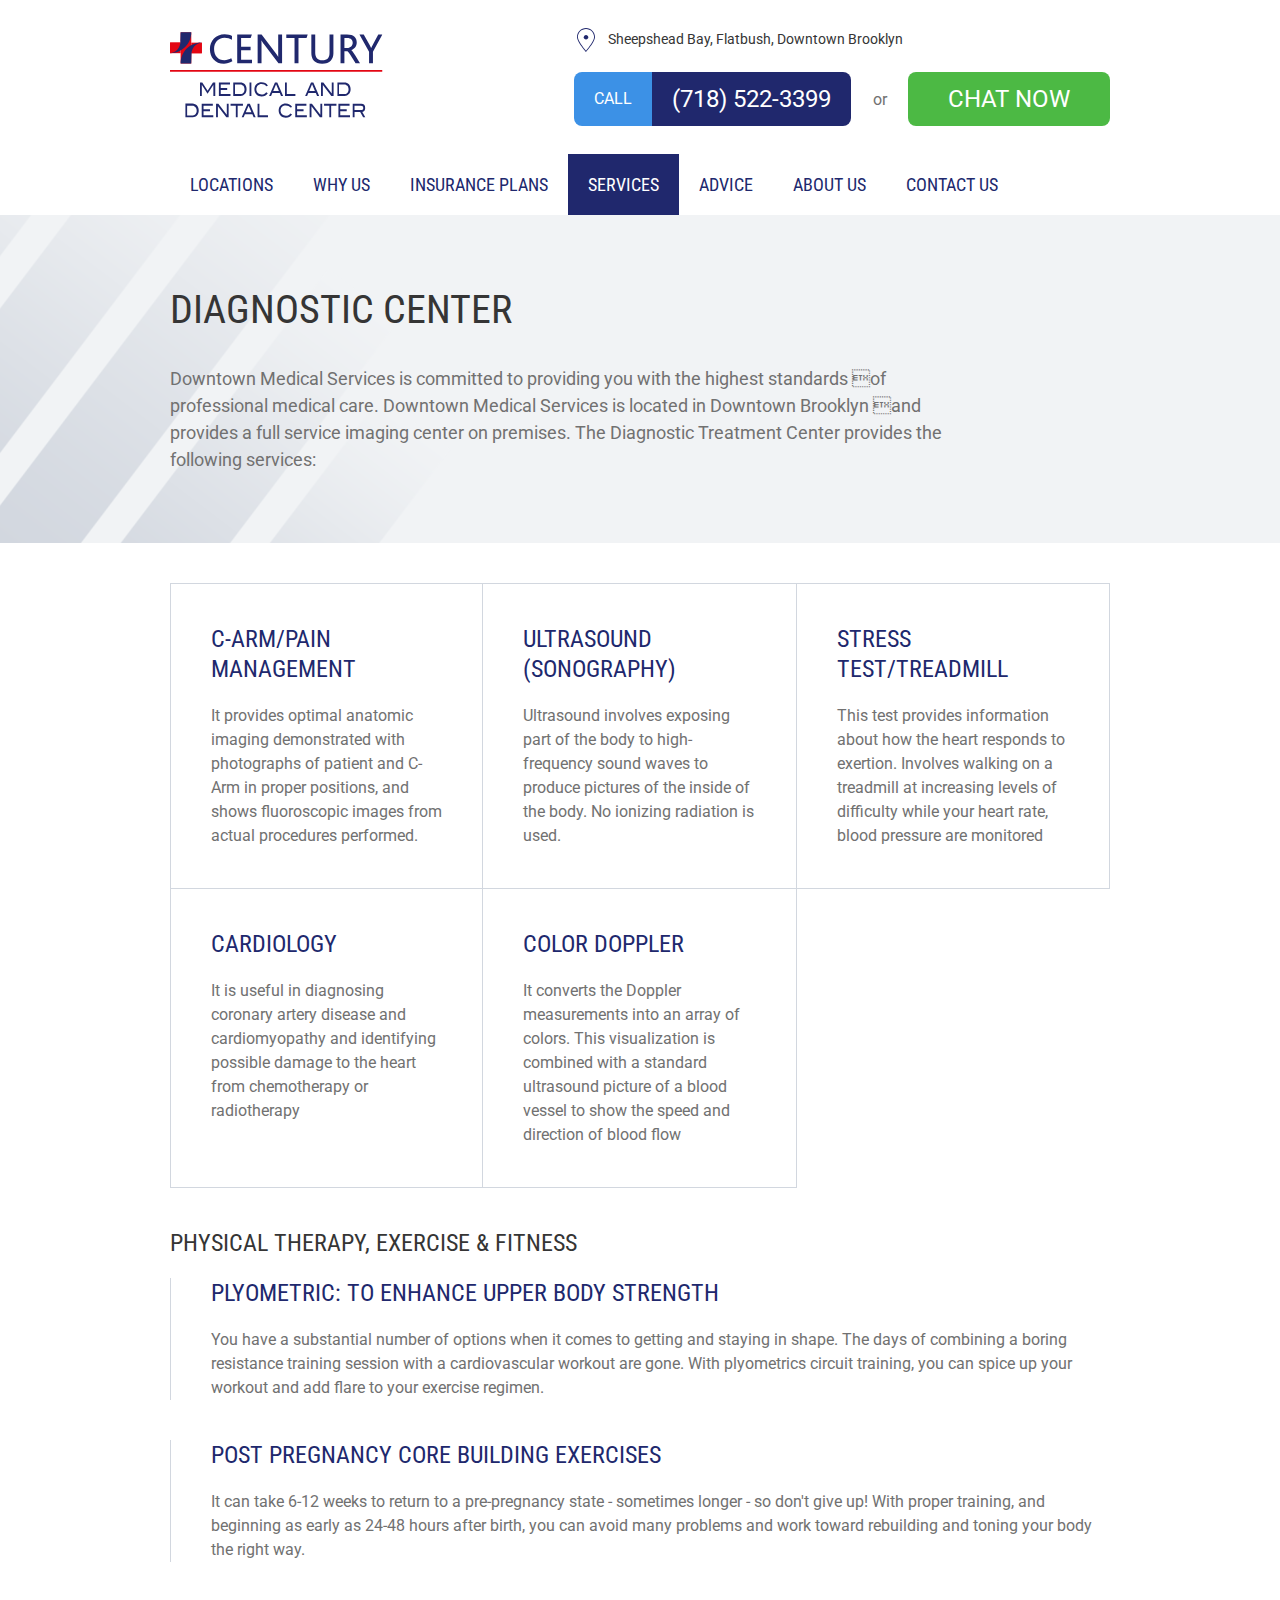
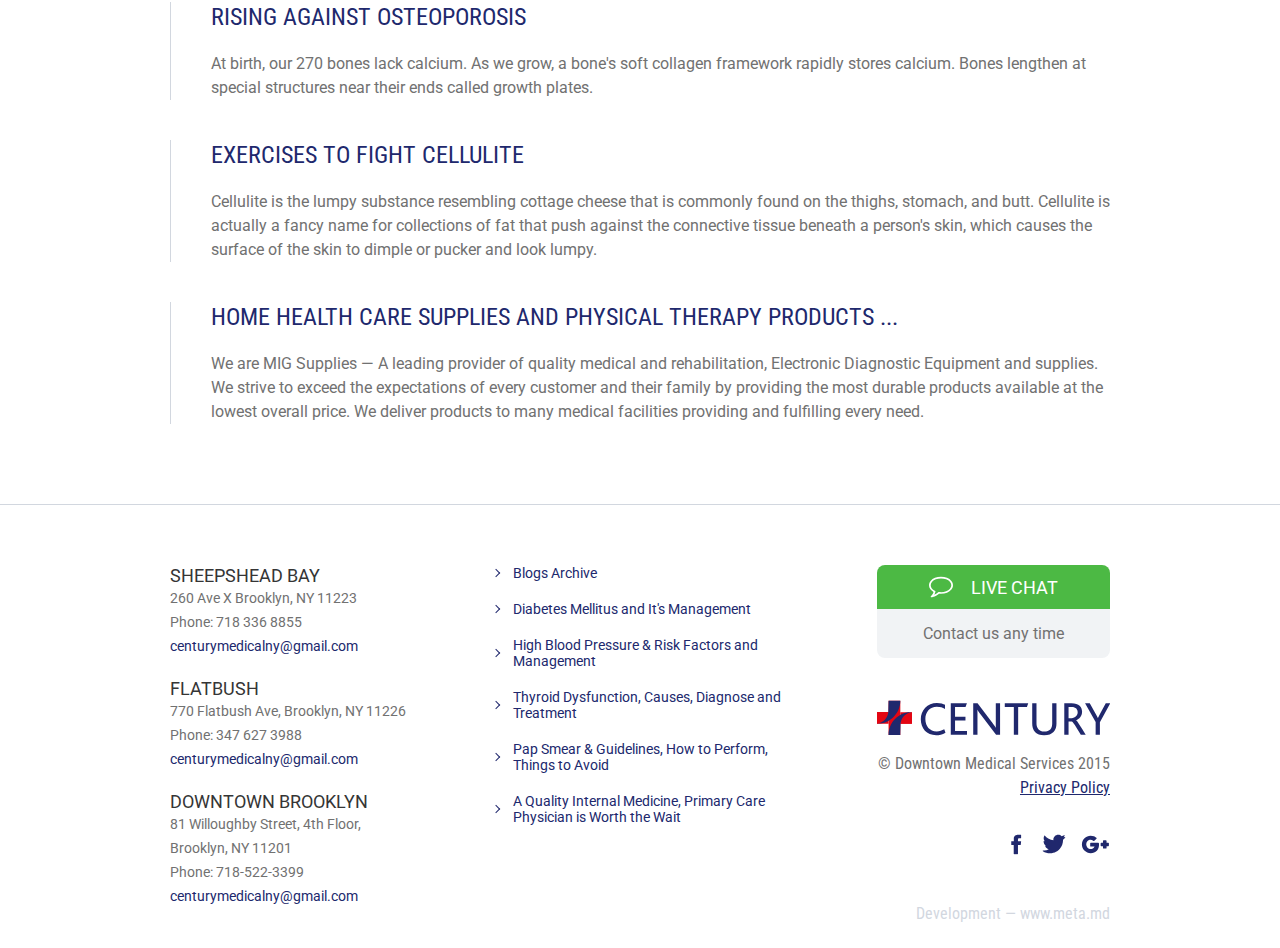
<file: docs/services.html>
<!DOCTYPE html>
<html>
  <head>
    <meta charset="UTF-8">
    <meta name="viewport" content="width=device-width, initial-scale=1.0" user-scalable="none">
    <meta http-equiv="X-UA-Compatible" content="ie=edge">
    <title>CENTURY | Services page</title>
    <!--default styles-->
    <link href="https://fonts.googleapis.com/css?family=Roboto|Roboto+Condensed:400,700&amp;amp;subset=cyrillic" rel="stylesheet">
    <link href="css/framework.min.css" rel="stylesheet">
  </head>
  <body>
    <header class="header">
      <div class="container">
        <div class="row middle">
          <div class="col md-3 xs-8"><a class="brand" href="index.html" title="CENTURY">
              <svg>
                <use xlink:href="#logo"></use>
              </svg></a></div>
          <div class="col xs-4 tablet__down">
            <button class="navbar-toggle">
              <svg>
                <use xlink:href="#menu"></use>
              </svg>
            </button>
          </div>
          <div class="col md-7 offset-md-2">
            <div class="row middle between">
              <div class="location">
                <svg class="location-icon">
                  <use xlink:href="#location"></use>
                </svg>Sheepshead Bay, Flatbush, Downtown Brooklyn
              </div><a class="btn-call" href="tel:7185223399" title="call"><span>(718) 522-3399</span></a><span class="buttons-wraper">or</span><a class="btn-chat" href="#" data-show="chat">Chat now </a>
            </div>
          </div>
        </div>
        <nav class="navbar">
          <div class="navbar-content">
            <div class="navbar-nav">
              <ul>
                <li><a href="index.html">Home</a></li>
                <li><a href="locations.html">Locations</a></li>
                <li><a href="why-us.html">Why us</a></li>
                <li><a href="insurance-plans.html">Insurance plans</a></li>
                <li class="active"><a href="services.html">Services</a></li>
                <li><a href="blog.html">Advice</a></li>
                <li><a href="about-us.html">About us</a></li>
                <li><a href="contact-us.html">Contact us</a></li>
                <li class="tablet__down"><a class="btn-call" href="tel:7185223399" title="call"><span>(718) 522-3399</span></a><a class="btn-chat" href="#" data-show="chat">Chat now </a></li>
              </ul>
            </div>
          </div>
        </nav>
      </div>
    </header>
    <div class="page-header">
      <div class="container">
        <div class="row">
          <div class="col md-10">
            <h1>Diagnostic Center</h1>
            <p>Downtown Medical Services is committed to providing you with the highest standards of professional medical care. Downtown Medical Services is located in Downtown Brooklyn and provides a full service imaging center on premises. The Diagnostic Treatment Center provides the following services:  </p>
          </div>
        </div>
      </div>
    </div>
    <div class="services-page">
      <div class="container">
        <div class="services-page__tiles">
          <div class="services-page__tiles-item">
            <h2><a href="#" title="title">C-ARM/Pain Management</a></h2>
            <p>It provides optimal anatomic imaging demonstrated with photographs of patient and C-Arm in proper positions, and shows fluoroscopic images from actual procedures performed.</p>
          </div>
          <div class="services-page__tiles-item">
            <h2><a href="#" title="title">Ultrasound (Sonography)</a></h2>
            <p>Ultrasound involves exposing part of the body to high-frequency sound waves to produce pictures of the inside of the body. No ionizing radiation is used.</p>
          </div>
          <div class="services-page__tiles-item">
            <h2><a href="#" title="title">Stress Test/Treadmill</a></h2>
            <p>This test provides information about how the heart responds to exertion. Involves walking on a treadmill at increasing levels of difficulty while your heart rate, blood pressure are monitored</p>
          </div>
          <div class="services-page__tiles-item">
            <h2><a href="#" title="title">Cardiology</a></h2>
            <p>It is useful in diagnosing coronary artery disease and cardiomyopathy and identifying possible damage to the heart from chemotherapy or radiotherapy</p>
          </div>
          <div class="services-page__tiles-item">
            <h2><a href="#" title="title">Color Doppler</a></h2>
            <p>It converts the Doppler measurements into an array of colors. This visualization is combined with a standard ultrasound picture of a blood vessel to show the speed and direction of blood flow</p>
          </div>
        </div>
        <div class="services-page__list">
          <h2>Physical Therapy, Exercise & fitness</h2>
          <div class="services-page__list-item">
            <h2><a href="#" title="title">Plyometric: to enhance upper body strength</a></h2>
            <p>You have a substantial number of options when it comes to getting and staying in shape. The days of combining a boring resistance training session with a cardiovascular workout are gone. With plyometrics circuit training, you can spice up your workout and add flare to your exercise regimen.</p>
          </div>
          <div class="services-page__list-item">
            <h2><a href="#" title="title">Post Pregnancy Core building Exercises</a></h2>
            <p>It can take 6-12 weeks to return to a pre-pregnancy state - sometimes longer - so don't give up! With proper training, and beginning as early as 24-48 hours after birth, you can avoid many problems and work toward rebuilding and toning your body the right way.</p>
          </div>
          <div class="services-page__list-item">
            <h2><a href="#" title="title">Rising Against Osteoporosis</a></h2>
            <p>At birth, our 270 bones lack calcium. As we grow, a bone's soft collagen framework rapidly stores calcium. Bones lengthen at special structures near their ends called growth plates.</p>
          </div>
          <div class="services-page__list-item">
            <h2><a href="#" title="title">Exercises to fight Cellulite</a></h2>
            <p>Cellulite is the lumpy substance resembling cottage cheese that is commonly found on the thighs, stomach, and butt. Cellulite is actually a fancy name for collections of fat that push against the connective tissue beneath a person's skin, which causes the surface of the skin to dimple or pucker and look lumpy.</p>
          </div>
          <div class="services-page__list-item">
            <h2><a href="#" title="title">Home Health Care Supplies and Physical Therapy products ...</a></h2>
            <p>We are MIG Supplies — A leading provider of quality medical and rehabilitation, Electronic Diagnostic Equipment and supplies. We strive to exceed the expectations of every customer and their family by providing the most durable products available at the lowest overall price. We deliver products to many medical facilities providing and fulfilling every need.</p>
          </div>
        </div>
      </div>
    </div>
    <footer class="footer">
      <div class="container"> 
        <div class="row">
          <div class="col sm-4">
            <dl class="footer__adress">
              <dt>Sheepshead Bay</dt>
              <dd>260 Ave X Brooklyn, NY 11223<br>Phone: 718 336 8855<br><a href="mailto:centurymedicalny@gmail.com">centurymedicalny@gmail.com</a></dd>
              <dt>Flatbush</dt>
              <dd>770 Flatbush Ave, Brooklyn, NY 11226<br>Phone: 347 627 3988<br><a href="mailto:centurymedicalny@gmail.com">centurymedicalny@gmail.com</a></dd>
              <dt>Downtown Brooklyn</dt>
              <dd>81 Willoughby Street, 4th Floor,<br>Brooklyn, NY 11201<br>Phone: 718-522-3399<br><a href="mailto:centurymedicalny@gmail.com">centurymedicalny@gmail.com</a></dd>
            </dl>
          </div>
          <div class="col sm-4">
            <ul class="footer__nav">
              <li><a href="">Blogs Archive</a></li>
              <li><a href="">Diabetes Mellitus and It's Management</a></li>
              <li><a href="">High Blood Pressure & Risk Factors and Management</a></li>
              <li><a href="">Thyroid Dysfunction, Causes, Diagnose and Treatment</a></li>
              <li><a href="">Pap Smear & Guidelines, How to Perform, Things to Avoid</a></li>
              <li><a href="">A Quality Internal Medicine, Primary Care Physician is Worth the Wait</a></li>
            </ul>
          </div>
          <div class="col sm-4">
            <div class="footer__last-col">
              <div class="footer__buttons"><a class="footer__chat" href="#" data-show="chat"> 
                  <svg>
                    <use xlink:href="#chat"></use>
                  </svg><span>Live chat</span></a><a class="footer__call" href="tel:7185223399">Contact us any time</a></div><a class="footer__brand" href="index.html" title="CENTURY">
                <svg>
                  <use xlink:href="#logo2"></use>
                </svg></a>
              <p class="footer__copyrights">© Downtown Medical Services 2015<br><a href="">Privacy Policy</a></p>
              <p class="footer__social"><a href="https://facebook.com" target="_blank">
                  <svg>
                    <use xlink:href="#fb"></use>
                  </svg></a><a href="https://twitter.com/intent/follow?original_referer=http%3A%2F%2Fdowntownmedicalservices.com%2F&amp;ref_src=twsrc%5Etfw&amp;screen_name=DowntownMedical&amp;tw_p=followbutton" target="_blank">
                  <svg>
                    <use xlink:href="#tw"></use>
                  </svg></a><a href="https://plus.google.com/+Downtownmedicalservices" target="_blank">
                  <svg>
                    <use xlink:href="#gp"></use>
                  </svg></a></p>
              <p class="footer__develop">Development — <a href="http://www.meta.md" target="_blank">www.meta.md</a></p>
            </div>
          </div>
        </div>
      </div>
    </footer>
    <!-- SCRIPTS-->
    <script src="https://ajax.googleapis.com/ajax/libs/jquery/1.12.4/jquery.min.js"></script>
    <script src="js/main.min.js"></script>
    <script src="js/app.min.js"></script>
  </body>
</html>
</file>
<file: docs/css/framework.min.css>
/*! normalize.css v3.0.3 | MIT License | github.com/necolas/normalize.css */html{font-family:sans-serif;-ms-text-size-adjust:100%;-webkit-text-size-adjust:100%}body{margin:0}article,aside,details,figcaption,figure,footer,header,hgroup,main,menu,nav,section,summary{display:block}audio,canvas,progress,video{display:inline-block;vertical-align:baseline}audio:not([controls]){display:none;height:0}[hidden],template{display:none}a{background-color:transparent}a:active,a:hover{outline:0}abbr[title]{border-bottom:1px dotted}b,strong{font-weight:bold}dfn{font-style:italic}h1{font-size:2em;margin:0.67em 0}mark{background:#ff0;color:#000}small{font-size:80%}sub,sup{font-size:75%;line-height:0;position:relative;vertical-align:baseline}sup{top:-0.5em}sub{bottom:-0.25em}img{border:0}svg:not(:root){overflow:hidden}figure{margin:1em 40px}hr{-webkit-box-sizing:content-box;box-sizing:content-box;height:0}pre{overflow:auto}code,kbd,pre,samp{font-family:monospace, monospace;font-size:1em}button,input,optgroup,select,textarea{color:inherit;font:inherit;margin:0}button{overflow:visible}button,select{text-transform:none}button,html input[type=button],input[type=reset],input[type=submit]{-webkit-appearance:button;cursor:pointer}button[disabled],html input[disabled]{cursor:default}button::-moz-focus-inner,input::-moz-focus-inner{border:0;padding:0}input{line-height:normal}input[type=checkbox],input[type=radio]{-webkit-box-sizing:border-box;box-sizing:border-box;padding:0}input[type=number]::-webkit-inner-spin-button,input[type=number]::-webkit-outer-spin-button{height:auto}input[type=search]{-webkit-appearance:textfield;-webkit-box-sizing:content-box;box-sizing:content-box}input[type=search]::-webkit-search-cancel-button,input[type=search]::-webkit-search-decoration{-webkit-appearance:none}fieldset{border:1px solid #c0c0c0;margin:0 2px;padding:0.35em 0.625em 0.75em}legend{border:0;padding:0}textarea{overflow:auto}optgroup{font-weight:bold}table{border-collapse:collapse;border-spacing:0}td,th{padding:0}*{-webkit-box-sizing:border-box;-moz-box-sizing:border-box;box-sizing:border-box;-webkit-tap-highlight-color:transparent;-webkit-touch-callout:none;outline:none}:after,:before{-webkit-box-sizing:border-box;-moz-box-sizing:border-box;box-sizing:border-box}.tablet__down{display:none}@media only screen and (max-width:969px){.tablet__down{display:block}}.text-right{text-align:right}img{max-width:100%}.container{margin:0 auto;padding:0 15px;width:100%}.container.flexed{width:100%!important}@media only screen and (min-width:970px){.container{width:970px}}.row{margin-left:-15px;margin-right:-15px;display:-webkit-box;display:-webkit-flex;display:-ms-flexbox;display:flex;-webkit-flex-wrap:wrap;-ms-flex-wrap:wrap;flex-wrap:wrap}.row.column{-webkit-box-orient:vertical;-webkit-box-direction:normal;-webkit-flex-direction:column;-ms-flex-direction:column;flex-direction:column}.row.start{-webkit-box-pack:start;-webkit-justify-content:flex-start;-ms-flex-pack:start;justify-content:flex-start}.row.center{-webkit-box-pack:center;-webkit-justify-content:center;-ms-flex-pack:center;justify-content:center}.row.around{-webkit-justify-content:space-around;-ms-flex-pack:distribute;justify-content:space-around}.row.between{-webkit-box-pack:justify;-webkit-justify-content:space-between;-ms-flex-pack:justify;justify-content:space-between}.row.end{-webkit-box-pack:end;-webkit-justify-content:flex-end;-ms-flex-pack:end;justify-content:flex-end}.row.top{-webkit-box-align:start;-webkit-align-items:flex-start;-ms-flex-align:start;align-items:flex-start}.row.middle{-webkit-box-align:center;-webkit-align-items:center;-ms-flex-align:center;align-items:center}.row.bottom{-webkit-box-align:end;-webkit-align-items:flex-end;-ms-flex-align:end;align-items:flex-end}.row.stretch{-webkit-box-align:stretch;-webkit-align-items:stretch;-ms-flex-align:stretch;align-items:stretch}.col{padding:0 15px;margin:0;position:relative;-webkit-flex-basis:100%;flex-basis:100%;max-width:100%;-ms-flex-preferred-size:100%}.col.xs-1{-webkit-flex-basis:8.33333%;flex-basis:8.33333%;max-width:8.33333%;-ms-flex-preferred-size:8.33333%}.col.xs-2{-webkit-flex-basis:16.66667%;flex-basis:16.66667%;max-width:16.66667%;-ms-flex-preferred-size:16.66667%}.col.xs-3{-webkit-flex-basis:25%;flex-basis:25%;max-width:25%;-ms-flex-preferred-size:25%}.col.xs-4{-webkit-flex-basis:33.33333%;flex-basis:33.33333%;max-width:33.33333%;-ms-flex-preferred-size:33.33333%}.col.xs-5{-webkit-flex-basis:41.66667%;flex-basis:41.66667%;max-width:41.66667%;-ms-flex-preferred-size:41.66667%}.col.xs-6{-webkit-flex-basis:50%;flex-basis:50%;max-width:50%;-ms-flex-preferred-size:50%}.col.xs-7{-webkit-flex-basis:58.33333%;flex-basis:58.33333%;max-width:58.33333%;-ms-flex-preferred-size:58.33333%}.col.xs-8{-webkit-flex-basis:66.66667%;flex-basis:66.66667%;max-width:66.66667%;-ms-flex-preferred-size:66.66667%}.col.xs-9{-webkit-flex-basis:75%;flex-basis:75%;max-width:75%;-ms-flex-preferred-size:75%}.col.xs-10{-webkit-flex-basis:83.33333%;flex-basis:83.33333%;max-width:83.33333%;-ms-flex-preferred-size:83.33333%}.col.xs-11{-webkit-flex-basis:91.66667%;flex-basis:91.66667%;max-width:91.66667%;-ms-flex-preferred-size:91.66667%}.col.xs-12{-webkit-flex-basis:100%;flex-basis:100%;max-width:100%;-ms-flex-preferred-size:100%}.col.order-xs-1{-webkit-box-ordinal-group:2;-webkit-order:1;-ms-flex-order:1;order:1}.col.order-xs-2{-webkit-box-ordinal-group:3;-webkit-order:2;-ms-flex-order:2;order:2}.col.order-xs-3{-webkit-box-ordinal-group:4;-webkit-order:3;-ms-flex-order:3;order:3}.col.order-xs-4{-webkit-box-ordinal-group:5;-webkit-order:4;-ms-flex-order:4;order:4}.col.order-xs-5{-webkit-box-ordinal-group:6;-webkit-order:5;-ms-flex-order:5;order:5}.col.order-xs-6{-webkit-box-ordinal-group:7;-webkit-order:6;-ms-flex-order:6;order:6}.col.order-xs-7{-webkit-box-ordinal-group:8;-webkit-order:7;-ms-flex-order:7;order:7}.col.order-xs-8{-webkit-box-ordinal-group:9;-webkit-order:8;-ms-flex-order:8;order:8}.col.order-xs-9{-webkit-box-ordinal-group:10;-webkit-order:9;-ms-flex-order:9;order:9}.col.order-xs-10{-webkit-box-ordinal-group:11;-webkit-order:10;-ms-flex-order:10;order:10}.col.order-xs-11{-webkit-box-ordinal-group:12;-webkit-order:11;-ms-flex-order:11;order:11}.col.order-xs-12{-webkit-box-ordinal-group:13;-webkit-order:12;-ms-flex-order:12;order:12}.col.offset-xs-1{margin-left:8.33333%}.col.offset-xs-2{margin-left:16.66667%}.col.offset-xs-3{margin-left:25%}.col.offset-xs-4{margin-left:33.33333%}.col.offset-xs-5{margin-left:41.66667%}.col.offset-xs-6{margin-left:50%}.col.offset-xs-7{margin-left:58.33333%}.col.offset-xs-8{margin-left:66.66667%}.col.offset-xs-9{margin-left:75%}.col.offset-xs-10{margin-left:83.33333%}.col.offset-xs-11{margin-left:91.66667%}.col.offset-xs-12{margin-left:100%}@media only screen and (min-width:640px){.col.sm-1{-webkit-flex-basis:8.33333%;flex-basis:8.33333%;max-width:8.33333%;-ms-flex-preferred-size:8.33333%}.col.sm-2{-webkit-flex-basis:16.66667%;flex-basis:16.66667%;max-width:16.66667%;-ms-flex-preferred-size:16.66667%}.col.sm-3{-webkit-flex-basis:25%;flex-basis:25%;max-width:25%;-ms-flex-preferred-size:25%}.col.sm-4{-webkit-flex-basis:33.33333%;flex-basis:33.33333%;max-width:33.33333%;-ms-flex-preferred-size:33.33333%}.col.sm-5{-webkit-flex-basis:41.66667%;flex-basis:41.66667%;max-width:41.66667%;-ms-flex-preferred-size:41.66667%}.col.sm-6{-webkit-flex-basis:50%;flex-basis:50%;max-width:50%;-ms-flex-preferred-size:50%}.col.sm-7{-webkit-flex-basis:58.33333%;flex-basis:58.33333%;max-width:58.33333%;-ms-flex-preferred-size:58.33333%}.col.sm-8{-webkit-flex-basis:66.66667%;flex-basis:66.66667%;max-width:66.66667%;-ms-flex-preferred-size:66.66667%}.col.sm-9{-webkit-flex-basis:75%;flex-basis:75%;max-width:75%;-ms-flex-preferred-size:75%}.col.sm-10{-webkit-flex-basis:83.33333%;flex-basis:83.33333%;max-width:83.33333%;-ms-flex-preferred-size:83.33333%}.col.sm-11{-webkit-flex-basis:91.66667%;flex-basis:91.66667%;max-width:91.66667%;-ms-flex-preferred-size:91.66667%}.col.sm-12{-webkit-flex-basis:100%;flex-basis:100%;max-width:100%;-ms-flex-preferred-size:100%}.col.order-sm-1{-webkit-box-ordinal-group:2;-webkit-order:1;-ms-flex-order:1;order:1}.col.order-sm-2{-webkit-box-ordinal-group:3;-webkit-order:2;-ms-flex-order:2;order:2}.col.order-sm-3{-webkit-box-ordinal-group:4;-webkit-order:3;-ms-flex-order:3;order:3}.col.order-sm-4{-webkit-box-ordinal-group:5;-webkit-order:4;-ms-flex-order:4;order:4}.col.order-sm-5{-webkit-box-ordinal-group:6;-webkit-order:5;-ms-flex-order:5;order:5}.col.order-sm-6{-webkit-box-ordinal-group:7;-webkit-order:6;-ms-flex-order:6;order:6}.col.order-sm-7{-webkit-box-ordinal-group:8;-webkit-order:7;-ms-flex-order:7;order:7}.col.order-sm-8{-webkit-box-ordinal-group:9;-webkit-order:8;-ms-flex-order:8;order:8}.col.order-sm-9{-webkit-box-ordinal-group:10;-webkit-order:9;-ms-flex-order:9;order:9}.col.order-sm-10{-webkit-box-ordinal-group:11;-webkit-order:10;-ms-flex-order:10;order:10}.col.order-sm-11{-webkit-box-ordinal-group:12;-webkit-order:11;-ms-flex-order:11;order:11}.col.order-sm-12{-webkit-box-ordinal-group:13;-webkit-order:12;-ms-flex-order:12;order:12}.col.offset-sm-1{margin-left:8.33333%}.col.offset-sm-2{margin-left:16.66667%}.col.offset-sm-3{margin-left:25%}.col.offset-sm-4{margin-left:33.33333%}.col.offset-sm-5{margin-left:41.66667%}.col.offset-sm-6{margin-left:50%}.col.offset-sm-7{margin-left:58.33333%}.col.offset-sm-8{margin-left:66.66667%}.col.offset-sm-9{margin-left:75%}.col.offset-sm-10{margin-left:83.33333%}.col.offset-sm-11{margin-left:91.66667%}.col.offset-sm-12{margin-left:100%}}@media only screen and (min-width:970px){.col.md-1{-webkit-flex-basis:8.33333%;flex-basis:8.33333%;max-width:8.33333%;-ms-flex-preferred-size:8.33333%}.col.md-2{-webkit-flex-basis:16.66667%;flex-basis:16.66667%;max-width:16.66667%;-ms-flex-preferred-size:16.66667%}.col.md-3{-webkit-flex-basis:25%;flex-basis:25%;max-width:25%;-ms-flex-preferred-size:25%}.col.md-4{-webkit-flex-basis:33.33333%;flex-basis:33.33333%;max-width:33.33333%;-ms-flex-preferred-size:33.33333%}.col.md-5{-webkit-flex-basis:41.66667%;flex-basis:41.66667%;max-width:41.66667%;-ms-flex-preferred-size:41.66667%}.col.md-6{-webkit-flex-basis:50%;flex-basis:50%;max-width:50%;-ms-flex-preferred-size:50%}.col.md-7{-webkit-flex-basis:58.33333%;flex-basis:58.33333%;max-width:58.33333%;-ms-flex-preferred-size:58.33333%}.col.md-8{-webkit-flex-basis:66.66667%;flex-basis:66.66667%;max-width:66.66667%;-ms-flex-preferred-size:66.66667%}.col.md-9{-webkit-flex-basis:75%;flex-basis:75%;max-width:75%;-ms-flex-preferred-size:75%}.col.md-10{-webkit-flex-basis:83.33333%;flex-basis:83.33333%;max-width:83.33333%;-ms-flex-preferred-size:83.33333%}.col.md-11{-webkit-flex-basis:91.66667%;flex-basis:91.66667%;max-width:91.66667%;-ms-flex-preferred-size:91.66667%}.col.md-12{-webkit-flex-basis:100%;flex-basis:100%;max-width:100%;-ms-flex-preferred-size:100%}.col.order-md-1{-webkit-box-ordinal-group:2;-webkit-order:1;-ms-flex-order:1;order:1}.col.order-md-2{-webkit-box-ordinal-group:3;-webkit-order:2;-ms-flex-order:2;order:2}.col.order-md-3{-webkit-box-ordinal-group:4;-webkit-order:3;-ms-flex-order:3;order:3}.col.order-md-4{-webkit-box-ordinal-group:5;-webkit-order:4;-ms-flex-order:4;order:4}.col.order-md-5{-webkit-box-ordinal-group:6;-webkit-order:5;-ms-flex-order:5;order:5}.col.order-md-6{-webkit-box-ordinal-group:7;-webkit-order:6;-ms-flex-order:6;order:6}.col.order-md-7{-webkit-box-ordinal-group:8;-webkit-order:7;-ms-flex-order:7;order:7}.col.order-md-8{-webkit-box-ordinal-group:9;-webkit-order:8;-ms-flex-order:8;order:8}.col.order-md-9{-webkit-box-ordinal-group:10;-webkit-order:9;-ms-flex-order:9;order:9}.col.order-md-10{-webkit-box-ordinal-group:11;-webkit-order:10;-ms-flex-order:10;order:10}.col.order-md-11{-webkit-box-ordinal-group:12;-webkit-order:11;-ms-flex-order:11;order:11}.col.order-md-12{-webkit-box-ordinal-group:13;-webkit-order:12;-ms-flex-order:12;order:12}.col.offset-md-1{margin-left:8.33333%}.col.offset-md-2{margin-left:16.66667%}.col.offset-md-3{margin-left:25%}.col.offset-md-4{margin-left:33.33333%}.col.offset-md-5{margin-left:41.66667%}.col.offset-md-6{margin-left:50%}.col.offset-md-7{margin-left:58.33333%}.col.offset-md-8{margin-left:66.66667%}.col.offset-md-9{margin-left:75%}.col.offset-md-10{margin-left:83.33333%}.col.offset-md-11{margin-left:91.66667%}.col.offset-md-12{margin-left:100%}}html{font-size:100%;-webkit-text-size-adjust:100%;-ms-text-size-adjust:100%;-webkit-font-smoothing:antialiased!important;text-rendering:optimizelegibility;-moz-osx-font-smoothing:grayscale;min-height:100%}body{font-family:"Roboto", sans-serif;font-weight:400;color:#717171;min-height:100%}h1,h2,h3,h4,h5,h6{color:#353535;text-transform:uppercase;margin:0 0 20px;font-weight:400;font-family:"Roboto Condensed", sans-serif;line-height:1.25}h1{font-size:40px;margin-top:0}h2{font-size:24px}h3{font-size:18px}h4{font-size:16px}h5{font-size:14px}h6{font-size:12px}p{margin:0 0 20px;line-height:24px}p+h2,p+h3,p+h4,p+h5,p+h6{margin-top:40px}hr{height:0;-webkit-box-sizing:border-box;box-sizing:border-box;border:none;border-bottom:1px solid #d2d7df;margin:40px 0}.strong,strong{font-weight:bolder}.italic,em{font-style:oblique}.mark,mark{background-color:#20286d;color:white}::-moz-selection{background-color:#20286d;color:white}::selection{background-color:#20286d;color:white}img{max-width:100%}a{text-decoration:none;color:#20286d;-webkit-transition:all 0.25s cubic-bezier(0.4, 0, 0.2, 1);-o-transition:all 0.25s cubic-bezier(0.4, 0, 0.2, 1);transition:all 0.25s cubic-bezier(0.4, 0, 0.2, 1)}a:hover{color:#3c91e6}button{-webkit-transition:all 0.25s cubic-bezier(0.4, 0, 0.2, 1);-o-transition:all 0.25s cubic-bezier(0.4, 0, 0.2, 1);transition:all 0.25s cubic-bezier(0.4, 0, 0.2, 1)}.btn-accent{display:-webkit-inline-box;display:-webkit-inline-flex;display:-ms-inline-flexbox;display:inline-flex;-webkit-box-align:center;-webkit-align-items:center;-ms-flex-align:center;align-items:center;-webkit-box-pack:center;-webkit-justify-content:center;-ms-flex-pack:center;justify-content:center;letter-spacing:.1em;font-family:"Roboto Condensed", sans-serif;font-size:16px;color:#fff;background-color:#4cb944;text-transform:uppercase;padding:20px 40px;border-radius:8px;border:none!important}.btn-accent:hover{color:#fff;background-color:#3c91e6}.btn-normal{display:-webkit-inline-box;display:-webkit-inline-flex;display:-ms-inline-flexbox;display:inline-flex;-webkit-box-align:center;-webkit-align-items:center;-ms-flex-align:center;align-items:center;-webkit-box-pack:center;-webkit-justify-content:center;-ms-flex-pack:center;justify-content:center;font-family:"Roboto Condensed", sans-serif;font-size:16px;color:#fff;background-color:#20286d;text-transform:uppercase;padding:1em 2em;border-radius:8px;border:none!important}.btn-normal .icon{width:1em;height:1em;fill:#fff}.btn-normal .icon+span,.btn-normal span+.icon{margin-left:1em}.btn-normal:hover{color:#fff;background-color:#3c91e6}.page-header{background:#f1f3f5 url(../img/about-us.png) no-repeat bottom left;padding:40px 0;margin-bottom:40px}.page-header h1{font-size:40px;line-height:1.25;text-transform:uppercase;color:#353535;margin:30px 0 30px}.page-header p{margin:0 0 30px;font-size:18px;line-height:1.5;color:#717171}.uppercase{text-transform:uppercase}a.readmore{display:inline-block}a.readmore:after{content:'';display:inline-block;line-height:1;vertical-align:middle;margin-left:10px;width:6px;height:6px;border-top:1px solid #20286d;border-right:1px solid #20286d;-webkit-transform:rotate(45deg);-ms-transform:rotate(45deg);transform:rotate(45deg);-webkit-transition:all 0.25s cubic-bezier(0.4, 0, 0.2, 1);-o-transition:all 0.25s cubic-bezier(0.4, 0, 0.2, 1);transition:all 0.25s cubic-bezier(0.4, 0, 0.2, 1)}a.readmore:hover:after{border-top:1px solid #3c91e6;border-right:1px solid #3c91e6}.footer{padding-top:60px}.footer__last-col{padding-left:60px}@media only screen and (max-width:969px){.footer__last-col{padding-left:15px}}.footer__adress{display:block;margin:0;padding:0 0 20px}.footer__adress dt{font-size:18px;text-transform:uppercase;color:#353535;display:block;margin:0;padding:0}.footer__adress dd{font-size:14px;line-height:24px;color:#717171;display:block;margin:0 0 20px;padding:0}.footer__nav{margin:0;padding:0 0 20px;list-style:none;display:block}.footer__nav li{color:#20286d;font-size:14px;margin-bottom:20px;position:relative;padding-left:20px}.footer__nav li:before{content:'';display:block;width:6px;height:6px;border-right:1px solid #20286d;border-top:1px solid #20286d;-webkit-transform:rotate(45deg);-ms-transform:rotate(45deg);transform:rotate(45deg);position:absolute;left:0;top:50%;margin-top:-3px}.footer__call,.footer__chat{display:-webkit-box;display:-webkit-flex;display:-ms-flexbox;display:flex;-webkit-box-align:center;-webkit-align-items:center;-ms-flex-align:center;align-items:center;-webkit-box-pack:center;-webkit-justify-content:center;-ms-flex-pack:center;justify-content:center}.footer__chat{background-color:#4cb944;color:#fff;text-transform:uppercase;font-size:18px;border-radius:8px 8px 0 0;padding:10px 15px}.footer__chat svg{fill:#fff;width:24px;height:24px;margin-right:1em}.footer__chat:hover{background-color:#3c91e6;color:#fff}.footer__call{background-color:#f1f3f5;color:#717171;font-size:16px;border-radius:0 0 8px 8px;padding:15px}.footer__buttons{margin:0 0 40px}.footer__brand{display:block;margin:0 0 10px}.footer__brand svg{width:100%;height:40px}.footer__copyrights,.footer__develop,.footer__social{font-family:"Roboto Condensed", sans-serif;text-align:right}@media only screen and (max-width:639px){.footer__copyrights,.footer__develop,.footer__social{text-align:center}}.footer__develop,.footer__develop a{color:#d2d7df}.footer__copyrights{margin-bottom:30px}.footer__copyrights a{text-decoration:underline}.footer__social{margin-bottom:40px}.footer__social a{margin:0 0 0 15px;display:inline-block;vertical-align:middle;line-height:1}.footer__social a svg{width:1.5em;height:1.5em;display:inline-block;fill:#20286d;-webkit-transition:all 0.25s cubic-bezier(0.4, 0, 0.2, 1);-o-transition:all 0.25s cubic-bezier(0.4, 0, 0.2, 1);transition:all 0.25s cubic-bezier(0.4, 0, 0.2, 1)}.footer__social a:first-child svg{width:1.4em;height:1.3em}.footer__social a:last-child svg{width:1.8em;height:1.8em}.footer__social a:hover svg{fill:#3c91e6}nav ul{list-style:none;margin:0;padding:0}nav.sidebar-nav ul{margin-bottom:40px}nav.sidebar-nav ul li{position:relative;padding:0 0 10px 20px}nav.sidebar-nav ul li:before{position:absolute;left:0;top:.5em;content:'';display:block;width:8px;height:8px;border-right:1px solid #d2d7df;border-top:1px solid #d2d7df;-webkit-transform:rotate(45deg);-ms-transform:rotate(45deg);transform:rotate(45deg)}nav.sidebar-nav ul li a{color:#717171}nav.sidebar-nav ul li a:hover{color:#20286d}.navbar{font-size:18px;font-family:"Roboto Condensed", sans-serif;padding:0;text-transform:uppercase}.navbar-toggle{display:none;padding:0;margin:0 0 0 auto;border:none!important;background-color:transparent!important}.navbar-toggle svg{width:40px;height:40px;fill:#20286d}.navbar-toggle.active svg,.navbar-toggle:hover svg{fill:#3c91e6}@media only screen and (max-width:969px){.navbar-toggle{display:block}}.navbar-content{display:-webkit-box;display:-webkit-flex;display:-ms-flexbox;display:flex;-webkit-box-align:center;-webkit-align-items:center;-ms-flex-align:center;align-items:center}.navbar-nav{-webkit-box-flex:1;-webkit-flex:1;-ms-flex:1;flex:1;display:-webkit-box;display:-webkit-flex;display:-ms-flexbox;display:flex;-webkit-box-align:center;-webkit-align-items:center;-ms-flex-align:center;align-items:center}.navbar-nav ul{display:-webkit-box;display:-webkit-flex;display:-ms-flexbox;display:flex;-webkit-box-align:center;-webkit-align-items:center;-ms-flex-align:center;align-items:center;margin:0;padding:0}.navbar-nav ul li:first-child{display:none}.navbar-nav ul li.tablet__down{padding-top:10px}.navbar-nav ul li a{display:block;padding:20px}.navbar-nav ul li a.btn-call{display:-webkit-box;display:-webkit-flex;display:-ms-flexbox;display:flex;padding:0}.navbar-nav ul li a.btn-chat{padding:15px}.navbar-nav ul li.active a{background-color:#20286d;color:#fff}@media only screen and (max-width:969px){.navbar-nav{display:none}.navbar-nav ul{display:block;margin-bottom:30px}}a.brand{display:block}a.brand svg{max-width:100%}.location{width:100%;margin-bottom:20px;color:#353535;font-size:14px}.location-icon{width:24px;height:24px;display:inline-block;vertical-align:middle;margin-right:10px;fill:#20286d}.btn-call{display:-webkit-box;display:-webkit-flex;display:-ms-flexbox;display:flex;line-height:1}.btn-call:before{display:-webkit-box;display:-webkit-flex;display:-ms-flexbox;display:flex;-webkit-box-align:center;-webkit-align-items:center;-ms-flex-align:center;align-items:center;-webkit-box-pack:center;-webkit-justify-content:center;-ms-flex-pack:center;justify-content:center;content:attr(title);padding:15px 20px;border-radius:8px 0 0 8px;color:#FFF;background-color:#3c91e6;text-transform:uppercase;font-size:16px}.btn-call span{-webkit-box-flex:1;-webkit-flex:1;-ms-flex:1;flex:1;display:block;padding:15px 20px;color:#FFF;background-color:#20286d;border-radius:0 8px 8px 0;font-size:24px;text-align:center}.btn-call:hover{opacity:.75}@media only screen and (max-width:969px){.btn-call{margin-bottom:20px;display:-webkit-box;display:-webkit-flex;display:-ms-flexbox;display:flex}.btn-call:before,.btn-call span{padding:15px}.btn-call:before{font-size:16px}.btn-call span{font-size:24px}}.btn-chat{text-transform:uppercase;display:block;padding:15px 40px;color:#FFF;background-color:#4cb944;border-radius:8px;font-size:24px;text-align:center;line-height:1}.btn-chat:hover{opacity:.75;color:#fff}@media only screen and (max-width:969px){.btn-chat{font-size:18px;padding:15px}}@media only screen and (max-width:639px){.btn-chat{width:100%;padding:15px}}.buttons-wraper{color:#717171}@media only screen and (max-width:639px){.buttons-wraper{display:none}}header .row.middle.between{margin:0}@media only screen and (max-width:969px){header .row.middle.between{display:none}}.nav-tabs{display:-webkit-box;display:-webkit-flex;display:-ms-flexbox;display:flex;margin:0 0 60px;padding:0;-webkit-box-align:center;-webkit-align-items:center;-ms-flex-align:center;align-items:center;-webkit-box-pack:center;-webkit-justify-content:center;-ms-flex-pack:center;justify-content:center;font-family:"Roboto Condensed", sans-serif}@media only screen and (max-width:639px){.nav-tabs{display:block;margin:0 0 30px}}.nav-tabs li{display:block;margin:0;padding:0}.nav-tabs li a{display:-webkit-box;display:-webkit-flex;display:-ms-flexbox;display:flex;-webkit-box-pack:center;-webkit-justify-content:center;-ms-flex-pack:center;justify-content:center;-webkit-box-align:center;-webkit-align-items:center;-ms-flex-align:center;align-items:center;position:relative;padding:20px;border:1px dashed #20286d;margin-right:-1px;color:#20286d;background-color:#fff;text-transform:uppercase;font-size:18px}@media only screen and (max-width:969px){.nav-tabs li a{font-size:16px}}@media only screen and (max-width:639px){.nav-tabs li a{font-size:14px;padding:10px 20px;margin-right:0;margin-bottom:-1px}}.nav-tabs li a .icon{fill:#20286d;height:27px;width:20px;margin-right:10px;-webkit-transition:all 0.25s cubic-bezier(0.4, 0, 0.2, 1);-o-transition:all 0.25s cubic-bezier(0.4, 0, 0.2, 1);transition:all 0.25s cubic-bezier(0.4, 0, 0.2, 1)}.nav-tabs li a:after{display:block;content:'';width:0;height:0;border-style:solid;border-width:12px 10px 0 10px;border-color:transparent transparent transparent;position:absolute;bottom:-12px;left:50%;margin-left:-10px;-webkit-transition:all 0.25s cubic-bezier(0.4, 0, 0.2, 1);-o-transition:all 0.25s cubic-bezier(0.4, 0, 0.2, 1);transition:all 0.25s cubic-bezier(0.4, 0, 0.2, 1)}@media only screen and (max-width:639px){.nav-tabs li a:after{display:none}}.nav-tabs li.active a,.nav-tabs li a:hover{border:1px solid #20286d;background-color:#20286d;color:#fff}.nav-tabs li.active a .icon,.nav-tabs li a:hover .icon{fill:#fff}.nav-tabs li.active a:after,.nav-tabs li a:hover:after{border-color:#20286d transparent transparent}.tab-content .tab-pane{display:none}.tab-content .tab-pane.active{display:block}.label{display:inline-block;line-height:1;vertical-align:middle;padding:5px .5em;-webkit-user-select:none;-moz-user-select:none;-ms-user-select:none;user-select:none;text-transform:uppercase}.label.pink{background-color:#5d51a1;color:#fff}.label.red{background-color:#e74542;color:#fff}.label.green{background-color:#31ad56;color:#fff}.label.yellow{background-color:#f1b113;color:#353535}input,label,textarea{display:block;width:100%}.input-group{margin-bottom:30px}.input-group label{margin-bottom:10px;line-height:20px;text-transform:uppercase;color:#20286d}.input-group label.error{color:#e74542;font-size:12px;line-height:14px;text-transform:none;margin:5px 0}.input-group input,.input-group textarea{resize:none;background-color:#fff;border:1px solid #d2d7df;padding:10px;-webkit-transition:all 0.25s cubic-bezier(0.4, 0, 0.2, 1);-o-transition:all 0.25s cubic-bezier(0.4, 0, 0.2, 1);transition:all 0.25s cubic-bezier(0.4, 0, 0.2, 1);border-radius:5px}.input-group input.error,.input-group textarea.error{border:1px solid #e74542}.input-group input{height:40px}.input-group textarea{height:120px}.owl-carousel{display:none;width:100%;-webkit-tap-highlight-color:transparent;position:relative;z-index:1}.owl-carousel .owl-stage{position:relative;-ms-touch-action:pan-Y;-moz-backface-visibility:hidden}.owl-carousel .owl-stage:after{content:".";display:block;clear:both;visibility:hidden;line-height:0;height:0}.owl-carousel .owl-stage-outer{position:relative;overflow:hidden;-webkit-transform:translate3d(0px, 0px, 0px)}.owl-carousel .owl-item,.owl-carousel .owl-wrapper{-webkit-backface-visibility:hidden;-moz-backface-visibility:hidden;-ms-backface-visibility:hidden;-webkit-transform:translate3d(0, 0, 0);-moz-transform:translate3d(0, 0, 0);-ms-transform:translate3d(0, 0, 0)}.owl-carousel .owl-item{position:relative;min-height:1px;float:left;-webkit-backface-visibility:hidden;-webkit-tap-highlight-color:transparent;-webkit-touch-callout:none}.owl-carousel .owl-item img{display:block;width:100%}.owl-carousel .owl-dots.disabled,.owl-carousel .owl-nav.disabled{display:none}.owl-carousel .owl-dot,.owl-carousel .owl-nav .owl-next,.owl-carousel .owl-nav .owl-prev{cursor:pointer;cursor:hand;-webkit-user-select:none;-khtml-user-select:none;-moz-user-select:none;-ms-user-select:none;user-select:none}.owl-carousel.owl-loaded{display:block}.owl-carousel.owl-loading{opacity:0;display:block}.owl-carousel.owl-hidden{opacity:0}.owl-carousel.owl-refresh .owl-item{visibility:hidden}.owl-carousel.owl-drag .owl-item{-webkit-user-select:none;-moz-user-select:none;-ms-user-select:none;user-select:none}.owl-carousel.owl-grab{cursor:move;cursor:-webkit-grab;cursor:grab}.owl-carousel.owl-rtl{direction:rtl}.owl-carousel.owl-rtl .owl-item{float:right}.no-js .owl-carousel{display:block}.owl-carousel .animated{-webkit-animation-duration:1000ms;animation-duration:1000ms;-webkit-animation-fill-mode:both;animation-fill-mode:both}.owl-carousel .owl-animated-in{z-index:0}.owl-carousel .owl-animated-out{z-index:1}.owl-carousel .fadeOut{-webkit-animation-name:fadeOut;animation-name:fadeOut}@-webkit-keyframes fadeOut{0%{opacity:1}to{opacity:0}}@keyframes fadeOut{0%{opacity:1}to{opacity:0}}.owl-height{-webkit-transition:height 500ms ease-in-out;-o-transition:height 500ms ease-in-out;transition:height 500ms ease-in-out}.owl-carousel .owl-item .owl-lazy{opacity:0;-webkit-transition:opacity 400ms ease;-o-transition:opacity 400ms ease;transition:opacity 400ms ease}.owl-carousel .owl-item img.owl-lazy{-webkit-transform-style:preserve-3d;transform-style:preserve-3d}.owl-carousel .owl-video-wrapper{position:relative;height:100%;background:#000}.owl-carousel .owl-video-play-icon{position:absolute;height:80px;width:80px;left:50%;top:50%;margin-left:-40px;margin-top:-40px;background:url("owl.video.play.png") no-repeat;cursor:pointer;z-index:1;-webkit-backface-visibility:hidden;-webkit-transition:-webkit-transform 100ms ease;transition:-webkit-transform 100ms ease;-o-transition:transform 100ms ease;transition:transform 100ms ease;transition:transform 100ms ease, -webkit-transform 100ms ease}.owl-carousel .owl-video-play-icon:hover{-ms-transform:scale(1.3, 1.3);-webkit-transform:scale(1.3, 1.3);transform:scale(1.3, 1.3)}.owl-carousel .owl-video-playing .owl-video-play-icon,.owl-carousel .owl-video-playing .owl-video-tn{display:none}.owl-carousel .owl-video-tn{opacity:0;height:100%;background-position:center center;background-repeat:no-repeat;background-size:contain;-webkit-transition:opacity 400ms ease;-o-transition:opacity 400ms ease;transition:opacity 400ms ease}.owl-carousel .owl-video-frame{position:relative;z-index:1;height:100%;width:100%}.owl-thumbs{display:-webkit-box;display:-webkit-flex;display:-ms-flexbox;display:flex;-webkit-flex-wrap:wrap;-ms-flex-wrap:wrap;flex-wrap:wrap;padding:10px 0;margin-bottom:40px}.owl-thumb-item{width:20%;display:block;margin:0;padding:0;border:none;background-color:transparent;padding:2px}.home--well{padding:220px 0;position:relative}.home--well h1{font-size:40px;line-height:1.25;font-weight:700;text-transform:uppercase;margin:0;padding:0;text-align:center;color:#353535}@media only screen and (max-width:639px){.home--well h1{font-size:32px;padding:0 15px}}.home--well .scroll-more{display:block;position:absolute;text-align:center;width:40px;left:50%;margin-left:-20px;bottom:40px}.home--well .scroll-more:after{content:'';display:block;width:30px;height:30px;border:1px solid #20286d;border-radius:100%;margin:0 auto}.home--well .scroll-more:before{content:'';display:block;width:8px;height:8px;border-right:1px solid #20286d;border-bottom:1px solid #20286d;-webkit-transform:rotate(45deg);-ms-transform:rotate(45deg);transform:rotate(45deg);position:absolute;left:50%;margin-left:-4px;bottom:12px}.services{margin-bottom:60px}.services__panel{display:block;padding:40px;width:25%;border-bottom:1px solid #d2d7df;border-left:1px solid #d2d7df}@media only screen and (max-width:639px){.services__panel{padding:20px}}.services__panel *{-webkit-transition:all 0.25s cubic-bezier(0.4, 0, 0.2, 1);-o-transition:all 0.25s cubic-bezier(0.4, 0, 0.2, 1);transition:all 0.25s cubic-bezier(0.4, 0, 0.2, 1)}.services__panel.active,.services__panel:hover{background-color:#20286d}.services__panel.active *,.services__panel:hover *{color:#fff!important}.services__panel:first-child{border-left:none}.services__panel span{display:block}.services__panel--title{font-family:"Roboto Condensed", sans-serif;font-size:24px;line-height:1.1;text-transform:uppercase;color:#20286d;margin-bottom:20px}.services__panel--intro{color:#717171}@media only screen and (max-width:969px){.services__panel{width:50%}}@media only screen and (max-width:639px){.services__panel{width:100%}}.services__list .services__panel{width:100%!important;border:1px solid #d2d7df!important;margin-bottom:-1px;padding:20px}.services__list .services__panel .services__panel--title{font-size:16px}.services__list .services__panel .services__panel--intro{font-size:14px}.global-services{display:-webkit-box;display:-webkit-flex;display:-ms-flexbox;display:flex;-webkit-box-align:stretch;-webkit-align-items:stretch;-ms-flex-align:stretch;align-items:stretch;-webkit-flex-wrap:wrap;-ms-flex-wrap:wrap;flex-wrap:wrap}.global-services__panel{width:50%;background-color:#20286d;color:#fff;position:relative;overflow:hidden;padding:40px}@media only screen and (max-width:639px){.global-services__panel{width:100%;padding:40px 20px}}.global-services__panel *{position:relative;z-index:1}.global-services__panel .img-to-bg{position:absolute;width:100%;height:100%;top:0;left:0;opacity:.3;z-index:0;-webkit-transition:all 0.75s cubic-bezier(0.4, 0, 0.2, 1);-o-transition:all 0.75s cubic-bezier(0.4, 0, 0.2, 1);transition:all 0.75s cubic-bezier(0.4, 0, 0.2, 1)}.global-services__panel:hover .img-to-bg{opacity:.1}.global-services__panel h3{font-size:30px;margin:0 0 20px;text-transform:uppercase;color:#fff}@media only screen and (max-width:969px){.global-services__panel h3{font-size:24px}}.global-services__panel p{margin:0 0 40px;font-size:18px;line-height:1.4;min-height:130px}@media only screen and (max-width:969px){.global-services__panel p{font-size:16px}}.global-services__panel h3,.global-services__panel p{max-width:300px}.bordered{margin:0 0 -1px}.bordered .col{border-top:1px solid #d2d7df;border-left:1px solid #d2d7df;border-bottom:1px solid #d2d7df;background-color:#fff;padding:40px}.bordered .col:last-child{border-right:1px solid #d2d7df}.services-page{border-bottom:1px solid #d2d7df;padding-bottom:40px}.services-page__body{padding-right:60px;margin-bottom:40px}@media only screen and (max-width:969px){.services-page__body{padding-right:0}}.services-page__list{padding-top:40px}.services-page__list-item{border-left:1px solid #d2d7df;padding-left:40px;margin-bottom:40px}.services-page__list-item h2{color:#20286d}.services-page__list-item p{margin:0}.services-page__tiles{border-top:1px solid #d2d7df;display:-webkit-box;display:-webkit-flex;display:-ms-flexbox;display:flex;-webkit-flex-wrap:wrap;-ms-flex-wrap:wrap;flex-wrap:wrap;-webkit-box-align:stretch;-webkit-align-items:stretch;-ms-flex-align:stretch;align-items:stretch}.services-page__tiles-item{width:33.333333333%;padding:40px;position:relative;border-bottom:1px solid #d2d7df;border-right:1px solid #d2d7df}.services-page__tiles-item:first-child,.services-page__tiles-item:nth-child(4){border-left:1px solid #d2d7df}.services-page__tiles-item p{margin:0}@media only screen and (max-width:969px){.services-page__tiles-item{width:100%;border:1px solid #d2d7df;border-top:none}}.locations{margin-bottom:40px}.locations-page{border-bottom:1px solid #d2d7df;padding-bottom:40px}.locations-page .nav-tabs li{-webkit-box-flex:1;-webkit-flex:1;-ms-flex:1;flex:1}@media only screen and (max-width:639px){.locations-page .nav-tabs li span{-webkit-box-flex:1;-webkit-flex:1;-ms-flex:1;flex:1}}.locations__services{margin:0;padding:0;list-style:none;display:block}.locations__services li{color:#20286d;font-size:16px;margin-bottom:20px;position:relative;padding-left:20px}.locations__services li small{display:block;font-size:14px;color:#717171}.locations__services li:before{content:'';display:block;width:8px;height:8px;border-right:1px solid #20286d;border-top:1px solid #20286d;-webkit-transform:rotate(45deg);-ms-transform:rotate(45deg);transform:rotate(45deg);position:absolute;left:0;top:50%;margin-top:-4px}.locations .nav-tabs li{-webkit-box-flex:1;-webkit-flex:1;-ms-flex:1;flex:1}@media only screen and (max-width:639px){.locations .nav-tabs li span{-webkit-box-flex:1;-webkit-flex:1;-ms-flex:1;flex:1}}.about-us{background:#f1f3f5 url(../img/about-us.png) no-repeat bottom left;padding-top:40px}.about-us img{display:block}.about-us__intro{margin-bottom:20px}.about-us__intro h2{font-size:44px;margin:0 0 20px;color:#353535}.about-us__intro p{margin:0 0 20px;font-size:16px;line-height:24px;color:#717171}@media only screen and (max-width:639px){.about-us__image{-webkit-box-ordinal-group:3;-webkit-order:2;-ms-flex-order:2;order:2}}.btn-about{margin-top:40px;font-family:"Roboto Condensed", sans-serif;display:inline-block;padding:15px 30px;border-radius:8px;font-size:16px;text-transform:uppercase;color:#fff;background-color:#20286d}.btn-about:hover{color:#fff;background-color:#3c91e6}.about-page{border-bottom:1px solid #d2d7df;padding-bottom:40px}.about-page__tour{margin:40px 0}.about-page__comment{padding:0 15px}.about-page__comment-autor{background-color:#20286d;display:-webkit-box;display:-webkit-flex;display:-ms-flexbox;display:flex;-webkit-box-orient:vertical;-webkit-box-direction:normal;-webkit-flex-direction:column;-ms-flex-direction:column;flex-direction:column;-webkit-box-align:center;-webkit-align-items:center;-ms-flex-align:center;align-items:center;-webkit-box-pack:center;-webkit-justify-content:center;-ms-flex-pack:center;justify-content:center;color:#fff;padding-top:40px;padding-bottom:40px;font-style:italic}.about-page__comment-autor img{display:block;border-radius:100%;margin-bottom:20px}.about-page__comment-text{padding:40px;border:1px solid #d2d7df}.whyus-page{border-bottom:1px solid #d2d7df;padding-bottom:40px}.whyus--sidebar{background-color:#20286d;color:#fff;padding:20px 40px}.whyus--sidebar h3{margin-top:0;color:#fff;font-size:24px}.whyus--sidebar p{font-size:18px;margin-bottom:20px}.whyus--sidebar ul{margin:0;padding:0;list-style:none}.whyus--sidebar ul li{display:-webkit-box;display:-webkit-flex;display:-ms-flexbox;display:flex;-webkit-box-align:center;-webkit-align-items:center;-ms-flex-align:center;align-items:center;margin-bottom:20px}.whyus--sidebar ul li .icon{width:32px;height:32px;fill:#fff;-webkit-box-flex:0;-webkit-flex:none;-ms-flex:none;flex:none}.whyus--sidebar ul li span{display:block;text-transform:uppercase;padding-left:20px;font-size:16px}.whyus--sidebar ul li span small{font-size:14px;display:block;text-transform:none}.whyus-intro{margin-bottom:40px}.whyus-intro p{font-size:16px;margin-bottom:30px}.whyus-clinic,.whyus-experts,.whyus-services{margin-bottom:40px}.whyus-experts__item{position:relative;display:block;margin-bottom:30px}.whyus-experts__item img{width:100%;display:block;position:relative;z-index:1}.whyus-experts__item span{font-family:"Roboto Condensed", sans-serif;display:block;background-color:rgba(32, 40, 109, 0.9);color:#fff;position:absolute;left:0;right:0;bottom:0;padding:10px;z-index:2;-webkit-transition:all 0.25s cubic-bezier(0.4, 0, 0.2, 1);-o-transition:all 0.25s cubic-bezier(0.4, 0, 0.2, 1);transition:all 0.25s cubic-bezier(0.4, 0, 0.2, 1);font-size:18px}.whyus-experts__item span small{display:block;font-size:14px}.whyus a:hover span{background-color:#20286d}.expert-page{border-bottom:1px solid #d2d7df}.expert-page__body{padding-right:60px;margin-bottom:40px}@media only screen and (max-width:969px){.expert-page__body{padding-right:0}}.expert-page__video{margin-bottom:40px}.expert-page__video iframe{max-width:100%}.expert-page__photo{position:relative;display:block;margin-bottom:40px}.expert-page__photo img{width:100%;display:block;position:relative;z-index:1}.expert-page__photo span{font-family:"Roboto Condensed", sans-serif;display:block;background-color:rgba(32, 40, 109, 0.9);color:#fff;position:absolute;left:0;right:0;bottom:0;padding:10px;z-index:2;-webkit-transition:all 0.25s cubic-bezier(0.4, 0, 0.2, 1);-o-transition:all 0.25s cubic-bezier(0.4, 0, 0.2, 1);transition:all 0.25s cubic-bezier(0.4, 0, 0.2, 1);font-size:18px}.expert-page__photo span small{display:block;font-size:14px}.expert-page__timeline{margin:40px 0;padding:40px;background-color:#f1f3f5;border-radius:8px}.expert-page__timeline ul+h2{margin-top:40px}.expert-page__timeline ul{display:block;margin:0;padding:0;list-style:none;color:#717171}.expert-page__timeline ul li{margin-bottom:20px;font-size:14px;position:relative;padding-left:1em}.expert-page__timeline ul li:before{position:absolute;left:0;top:.5em;content:'';display:block;width:6px;height:6px;border-right:1px solid #d2d7df;border-top:1px solid #d2d7df;-webkit-transform:rotate(45deg);-ms-transform:rotate(45deg);transform:rotate(45deg);margin-right:10px}.expert-page__list h3{padding-top:30px}.expert-page__list ul{display:block;margin:0;padding:0;list-style:none}.expert-page__list ul li{margin-bottom:20px;font-size:14px;position:relative;padding-left:1em}.expert-page__list ul li:before{position:absolute;left:0;top:.5em;content:'';display:block;width:6px;height:6px;border-right:1px solid #d2d7df;border-top:1px solid #d2d7df;-webkit-transform:rotate(45deg);-ms-transform:rotate(45deg);transform:rotate(45deg);margin-right:10px}.expert-page__services{border-bottom:1px solid #d2d7df;padding:40px 0;margin-bottom:40px}.insurance-page{border-bottom:1px solid #d2d7df;padding-bottom:40px}.insurance-page ul li{margin-bottom:20px}.insurance-panel{background-color:#f1f3f5;border-radius:8px;padding:30px 40px}.insurance-panel p{margin:0}.contacts-page .nav-tabs li{-webkit-box-flex:1;-webkit-flex:1;-ms-flex:1;flex:1}.contacts-page__adress,.contacts-page__directions{margin-bottom:30px}.contacts-page__adress p,.contacts-page__directions p{margin:0 0 10px}.contacts-page__directions h4{margin-top:40px;margin-bottom:10px}.contacts-page__directions .nav-tabs{margin-bottom:30px}.contacts-page__directions .nav-tabs li a{-webkit-box-pack:center;-webkit-justify-content:center;-ms-flex-pack:center;justify-content:center;padding:10px}.contacts-page__directions span{display:inline-block;vertical-align:middle;line-height:1;margin-right:5px}.contacts-page__form{background-color:#f1f3f5;border-bottom:1px solid #d2d7df;padding:40px 0;margin-top:40px}.blog-page{border-bottom:1px solid #d2d7df;padding-bottom:40px}.blog-page .btn-normal{margin-bottom:40px}.blog-page__comments ul{display:block;margin:0 0 40px;padding:0;list-style:none}.blog-page__comments ul li{display:-webkit-box;display:-webkit-flex;display:-ms-flexbox;display:flex;margin-bottom:30px!important;font-size:14px}.blog-page__comments ul li .icon{display:inline-block;fill:#d2d7df;width:1em;height:1em;margin-right:10px;margin-top:2px}.blog-page__comments ul li span{color:#353535}.blog-page__comments ul li a small,.blog-page__comments ul li span small{display:block;font-size:12px;color:#717171}.blog-page__comments-form{background-color:#f1f3f5;padding:40px;border-radius:8px;font-size:14px}.blog-page__comments-form .btn-accent{padding:15px 30px;margin-right:10px}.blog-list{padding-right:60px}@media only screen and (max-width:969px){.blog-list{padding-right:0}}.blog-list__item{margin-bottom:60px}.blog-list__item:last-child{padding-bottom:60px;border-bottom:1px solid #d2d7df;margin-bottom:40px}.blog-list__item img{display:block;width:100%;margin-bottom:20px}.blog-list__item p{line-height:24px}.blog-list__item-footer .btn-accent{padding:10px 20px;margin-right:20px;line-height:20px;vertical-align:middle;font-size:14px}.blog-list__item-footer .total-comments{display:-webkit-inline-box;display:-webkit-inline-flex;display:-ms-inline-flexbox;display:inline-flex;-webkit-box-align:center;-webkit-align-items:center;-ms-flex-align:center;align-items:center;vertical-align:middle;line-height:1;color:#717171}.blog-list__item-footer .total-comments .icon{width:24px;height:24px;display:inline-block;vertical-align:middle;line-height:1;margin-right:10px;fill:#717171}.article-page{border-bottom:1px solid #d2d7df}.article-page__recent{padding-bottom:40px}.article-page__recent ul{display:block;margin:0;padding:0;list-style:none}.article-page__recent ul li{margin-bottom:30px;font-size:14px;position:relative;padding-left:1em}.article-page__recent ul li:before{position:absolute;left:0;top:.5em;content:'';display:block;width:6px;height:6px;border-right:1px solid #d2d7df;border-top:1px solid #d2d7df;-webkit-transform:rotate(45deg);-ms-transform:rotate(45deg);transform:rotate(45deg);margin-right:10px}.article-page__recent ul li small{display:block;color:#717171}.article-body{padding-right:60px;margin-bottom:40px}@media only screen and (max-width:969px){.article-body{padding-right:0}}.article-body img{display:block;margin-bottom:30px}.article-body ul li{padding-left:10px;margin-bottom:10px}.article-footer{margin-top:40px;border-top:1px solid #d2d7df;padding-top:10px;margin-bottom:40px}.article-footer .btn-normal{margin-bottom:20px}.article-footer .posted-time{color:#898989;font-size:14px;display:block;margin-bottom:30px}.article-footer .row{margin:0}
/*# sourceMappingURL=framework.min.css.map */
</file>
